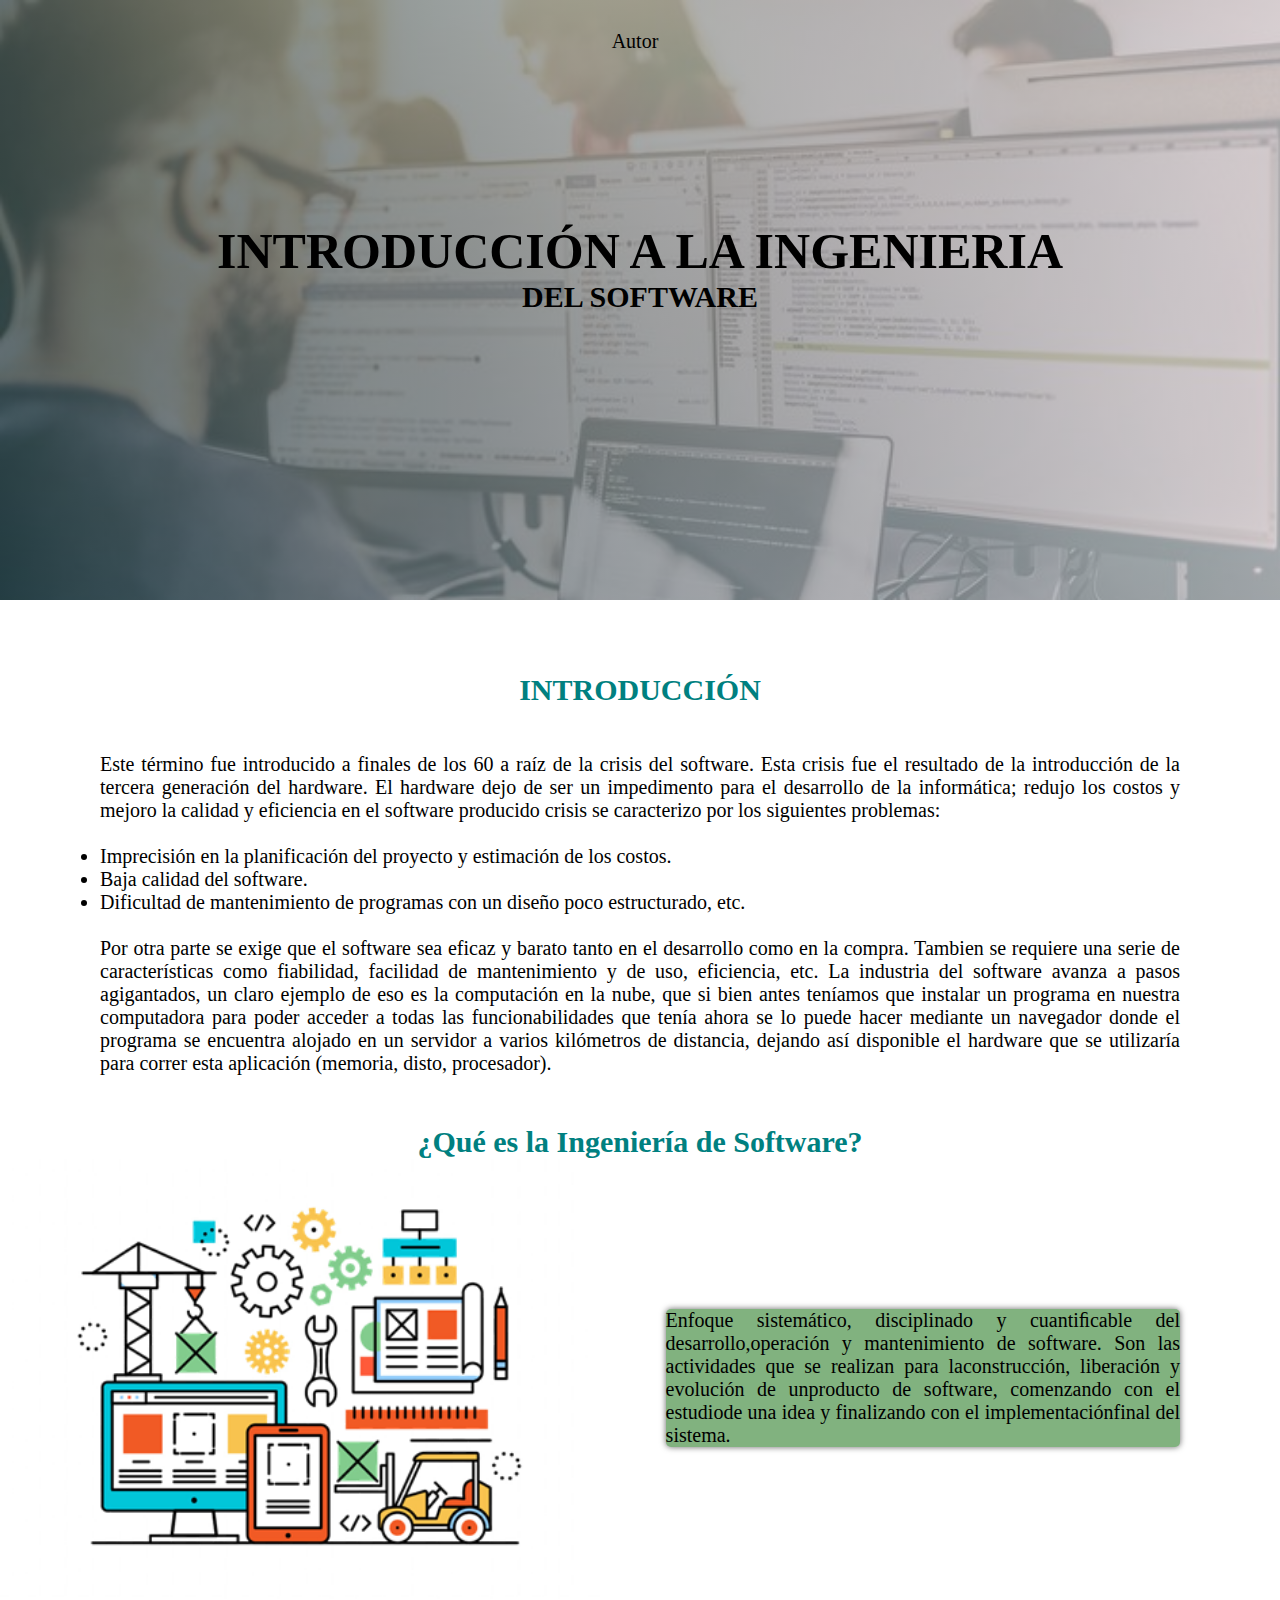
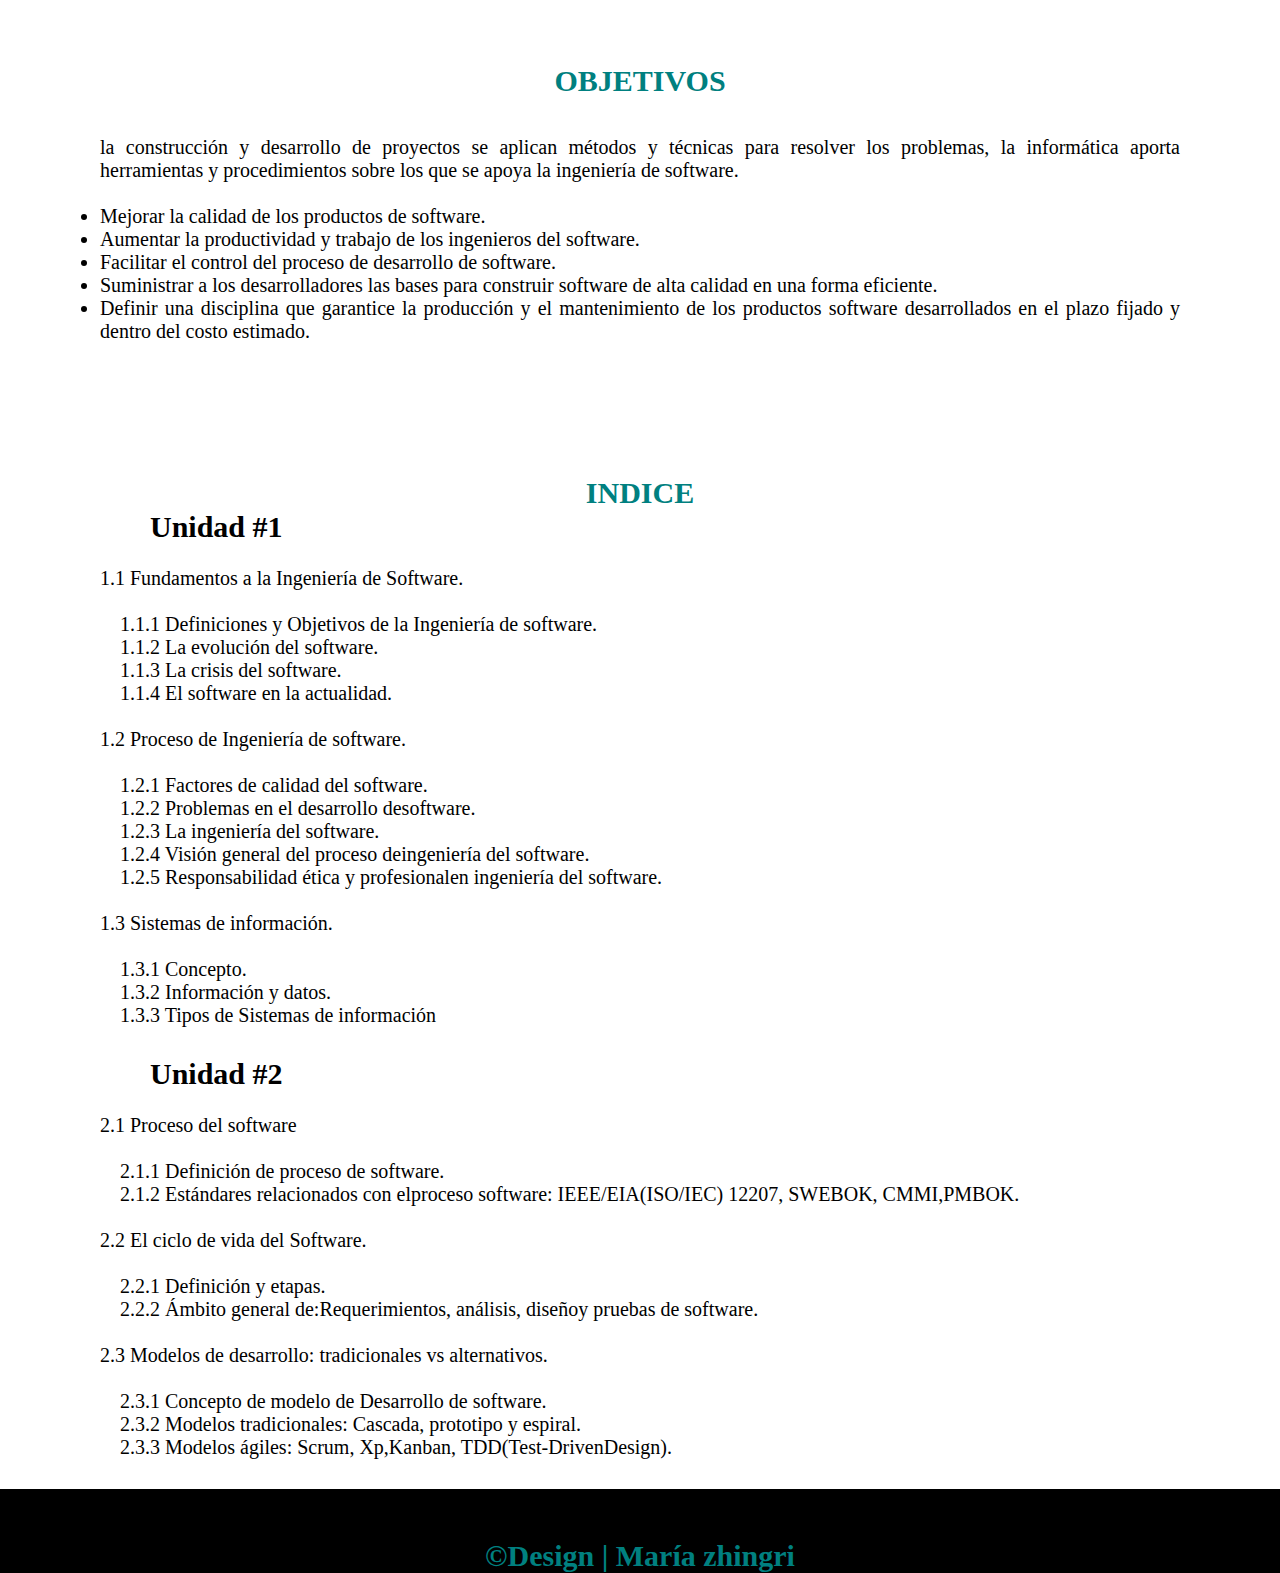
<file: index.html>
<!DOCTYPE html>
<html lang="es">

    <head>
        <meta charset="utf-8"/>
        <title> Introduccion</title>
        <meta name="description" content="introduccion a la ingenieria " />
        <meta name="author" content="maria zhingri"/>
        <link rel="stylesheet" href="assets/estilo.css">
        <link rel="icon" href="img/gatot.ico">
    </head>

    <body>
            <header class="cabecera">
              <div class="menu">
                <nav class="navegacion">
                  <ul>
                    <li><a href="paginas/autor.html">Autor</a></li>
                  </ul>
                </nav>
              </div>
                <section class="texto-cabecera">   
                    <h1>INTRODUCCIÓN A LA INGENIERIA</h1>
                    <h2>DEL SOFTWARE</h2>
                </section>  
            </header>

                <seccion class="contenedor">
                    <br><h1 class="titulo">INTRODUCCIÓN</h1></br>
                    <div>
                      <br><p>Este término fue introducido a finales de los 60 a raíz de la crisis del software.
                        Esta crisis fue el resultado de la introducción de la tercera generación del hardware.
                        El hardware dejo de ser un impedimento para el desarrollo de la informática; redujo los costos y mejoro la calidad y eficiencia en el software producido
                        crisis se caracterizo por los siguientes problemas:</br>
                        <br>
                          <a>Imprecisión en la planificación del proyecto y estimación de los costos.</a>
                          <a>Baja calidad del software.</a>
                          <a>Dificultad de mantenimiento de programas con un diseño poco estructurado, etc.</a></p></br>
            
                      <p>Por otra parte se exige que el software sea eficaz y barato tanto en el desarrollo como en la compra.
                        Tambien se requiere una serie de características como fiabilidad, facilidad de mantenimiento y de uso, eficiencia, etc.
                        La industria del software avanza a pasos agigantados, un claro ejemplo de eso es la computación 
                        en la nube, que si bien antes teníamos que instalar un programa en nuestra computadora para poder 
                        acceder a todas las funcionabilidades que tenía ahora se lo puede hacer mediante un navegador donde 
                        el programa se encuentra alojado en un servidor a varios kilómetros de distancia, dejando así disponible 
                        el hardware que se utilizaría para correr esta aplicación (memoria, disto, procesador).</p>
                    </div>
                </seccion>
                
                <section class="contenedor-que-es">
                    <h1 class="titulo">¿Qué es la Ingeniería de Software?</h1>
                    <div class="contenedor-que-es">
                        <img src="img/ing2.jpg" alt="" class="imagen-que-es"/> 
                      <div class="contenedor-texto">
                        <p>Enfoque sistemático, disciplinado y cuantiﬁcable del desarrollo,operación y mantenimiento de software. 
                          Son las actividades que se realizan para laconstrucción,  liberación y evolución de unproducto de software,
                          comenzando con el estudiode una idea y finalizando con el implementaciónfinal del sistema.</p>
                       </div>
                      </div>
                </section>

                <section class="contenedor-objetivos">
                  <h1 class="titulo">OBJETIVOS</h1>
                  <p><br> la construcción y desarrollo de proyectos se aplican métodos y técnicas para 
                    resolver los problemas, la informática aporta herramientas y procedimientos sobre 
                    los que se apoya la ingeniería de software.</br>
                      <br><a>Mejorar la calidad de los productos de software.</a>
                      <a>Aumentar la productividad y trabajo de los ingenieros del software.</a>
                      <a>Facilitar el control del proceso de desarrollo de software.</a>
                      <a>Suministrar a los desarrolladores las bases para construir software de alta calidad en una forma eficiente.</a>
                      <a>Definir una disciplina que garantice la producción y el mantenimiento de los productos software desarrollados
                        en el plazo fijado y dentro del costo estimado.</a></p></br>                                                                      
                </seccion>
                <section class="indice">
                  <h1 class="titulo">INDICE</h1>
                  <h2>Unidad #1</h2>
                  <div class="menu">
                    <nav class="navegacion-indice">
                      <ul>
                        <br><li><a href="paginas/1.1.html" target="#">1.1 Fundamentos a la Ingeniería de Software.</a></li></br>
                        <li><a href="paginas/1.1.html#1-1-1" target="#">&nbsp;&nbsp;&nbsp;&nbsp;1.1.1 Definiciones y Objetivos de la Ingeniería de software. </a></li>
                        <li><a href="paginas/1.1.html#1-1-2" target="#">&nbsp;&nbsp;&nbsp;&nbsp;1.1.2 La evolución del software.</a></li>
                        <li><a href="paginas/1.1.html#1-1-3" target="#">&nbsp;&nbsp;&nbsp;&nbsp;1.1.3 La crisis del software.</a></li>
                        <li><a href="paginas/1.1.html#1-1-4" target="#">&nbsp;&nbsp;&nbsp;&nbsp;1.1.4 El software en la actualidad.</a></li>
                        <br><li><a href="paginas/1.2.html" target="#">1.2 Proceso de Ingeniería de software.</a></li></br>
                        <li><a href="paginas/1.2.html#1-2-1" target="#">&nbsp;&nbsp;&nbsp;&nbsp;1.2.1 Factores de calidad del software. </a></li>
                        <li><a href="paginas/1.2.html#1-2-2" target="#">&nbsp;&nbsp;&nbsp;&nbsp;1.2.2 Problemas en el desarrollo desoftware. </a></li>
                        <li><a href="paginas/1.2.html#1-2-3" target="#">&nbsp;&nbsp;&nbsp;&nbsp;1.2.3 La ingeniería del software.</a></li>
                        <li><a href="paginas/1.2.html#1-2-4" target="#">&nbsp;&nbsp;&nbsp;&nbsp;1.2.4 Visión general del proceso deingeniería del software. </a></li>
                        <li><a href="paginas/1.2.html#1-2-5" target="#">&nbsp;&nbsp;&nbsp;&nbsp;1.2.5 Responsabilidad ética y profesionalen ingeniería del software. </a></li>
                        <br><li><a href="paginas/1.3.html" target="#">1.3 Sistemas de información.</a></li></br>
                        <li><a href="paginas/1.3.html#1-3-1" target="#">&nbsp;&nbsp;&nbsp;&nbsp;1.3.1 Concepto.</a></li>
                        <li><a href="paginas/1.3.html#1-3-2" target="#">&nbsp;&nbsp;&nbsp;&nbsp;1.3.2 Información y datos.</a></li>
                        <li><a href="paginas/1.3.html#1-3-3" target="#">&nbsp;&nbsp;&nbsp;&nbsp;1.3.3 Tipos de Sistemas de información</a></li>
                      </ul>
                    </nav>
                    <h2>Unidad #2</h2>
                    <nav class="navegacion-indice">
                      <ul>
                        <br><li><a href="paginas/2.1.html" target="#">2.1 Proceso del software </a></li></br>
                        <li><a href="paginas/2.1.html#2-1-1" target="#">&nbsp;&nbsp;&nbsp;&nbsp;2.1.1 Definición de proceso de software.</a></li>
                        <li><a href="paginas/2.1.html#2-1-2" target="#">&nbsp;&nbsp;&nbsp;&nbsp;2.1.2 Estándares relacionados con elproceso software: IEEE/EIA(ISO/IEC) 12207, SWEBOK, CMMI,PMBOK.</a></li>
                        <br><li><a href="paginas/2.2.html" target="#">2.2 El ciclo de vida del Software.</a></li></br>
                        <li><a href="paginas/2.2.html#2-2-1" target="#">&nbsp;&nbsp;&nbsp;&nbsp;2.2.1 Definición y etapas.</a></li>
                        <li><a href="paginas/2.2.html#2-2-2" target="#">&nbsp;&nbsp;&nbsp;&nbsp;2.2.2 Ámbito general de:Requerimientos, análisis, diseñoy pruebas de software.</a></li>
                        <br><li><a href="paginas/2.3.html" target="#">2.3 Modelos de desarrollo: tradicionales vs alternativos.</a></li></br>
                        <li><a href="paginas/2.3.html#2-3-1" target="#">&nbsp;&nbsp;&nbsp;&nbsp;2.3.1 Concepto de modelo de Desarrollo de software.</a></li>
                        <li><a href="paginas/2.3.html#2-3-2" target="#">&nbsp;&nbsp;&nbsp;&nbsp;2.3.2 Modelos tradicionales: Cascada, prototipo y espiral. </a></li>
                        <li><a href="paginas/2.3.html#2-3-3" target="#">&nbsp;&nbsp;&nbsp;&nbsp;2.3.3 Modelos ágiles: Scrum, Xp,Kanban, TDD(Test-DrivenDesign).</a></li>
                      </ul>
                    </nav>
                  </div>
                </section>
                    <footer class="pie">
                        <div>
                            <nav>
                                <link rel="shortcut icon" href="imagenes/face.png" type="image/x-icon">
                            </nav>
                        </div>
                        <div class ="contenerdor-pie">
                            <h2 class= "titulo final">&copy;Design | María zhingri</h2>
                        </div>
                       
                    </footer>
    </body>
</html>
</file>
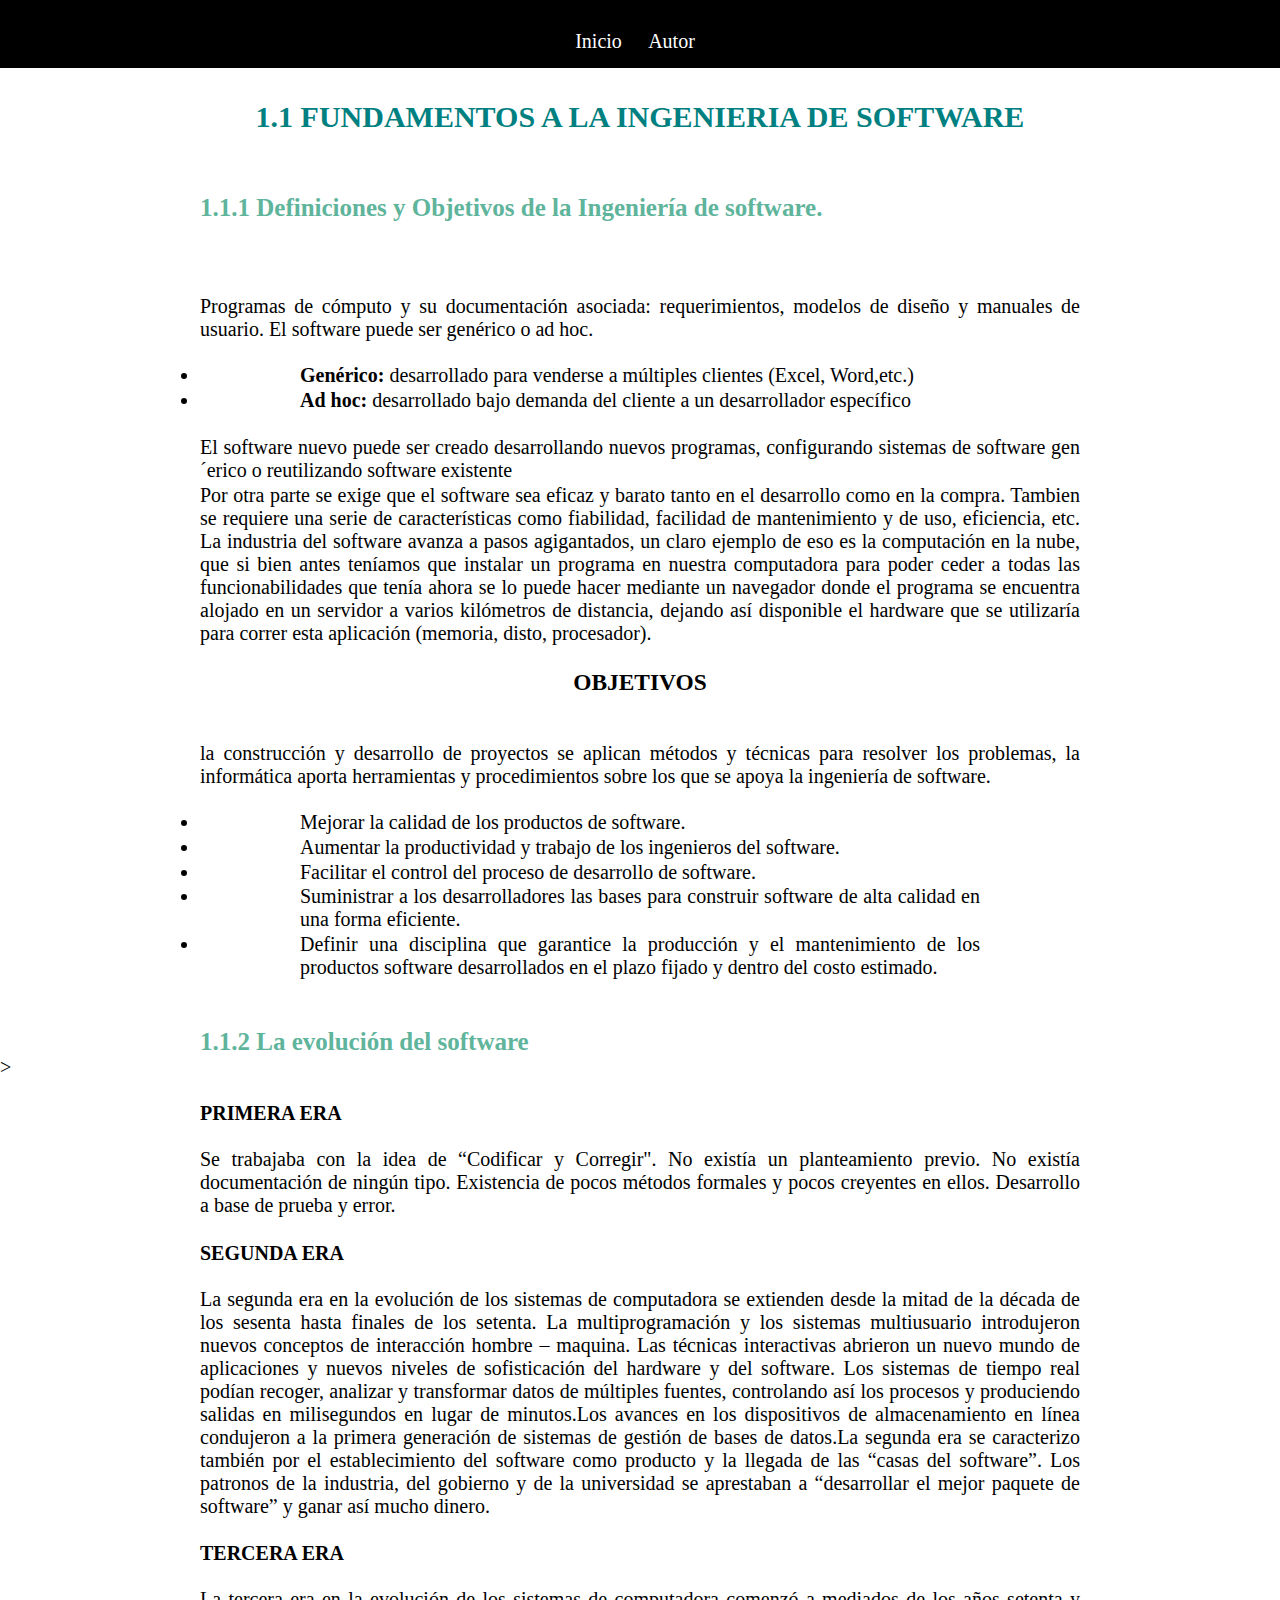
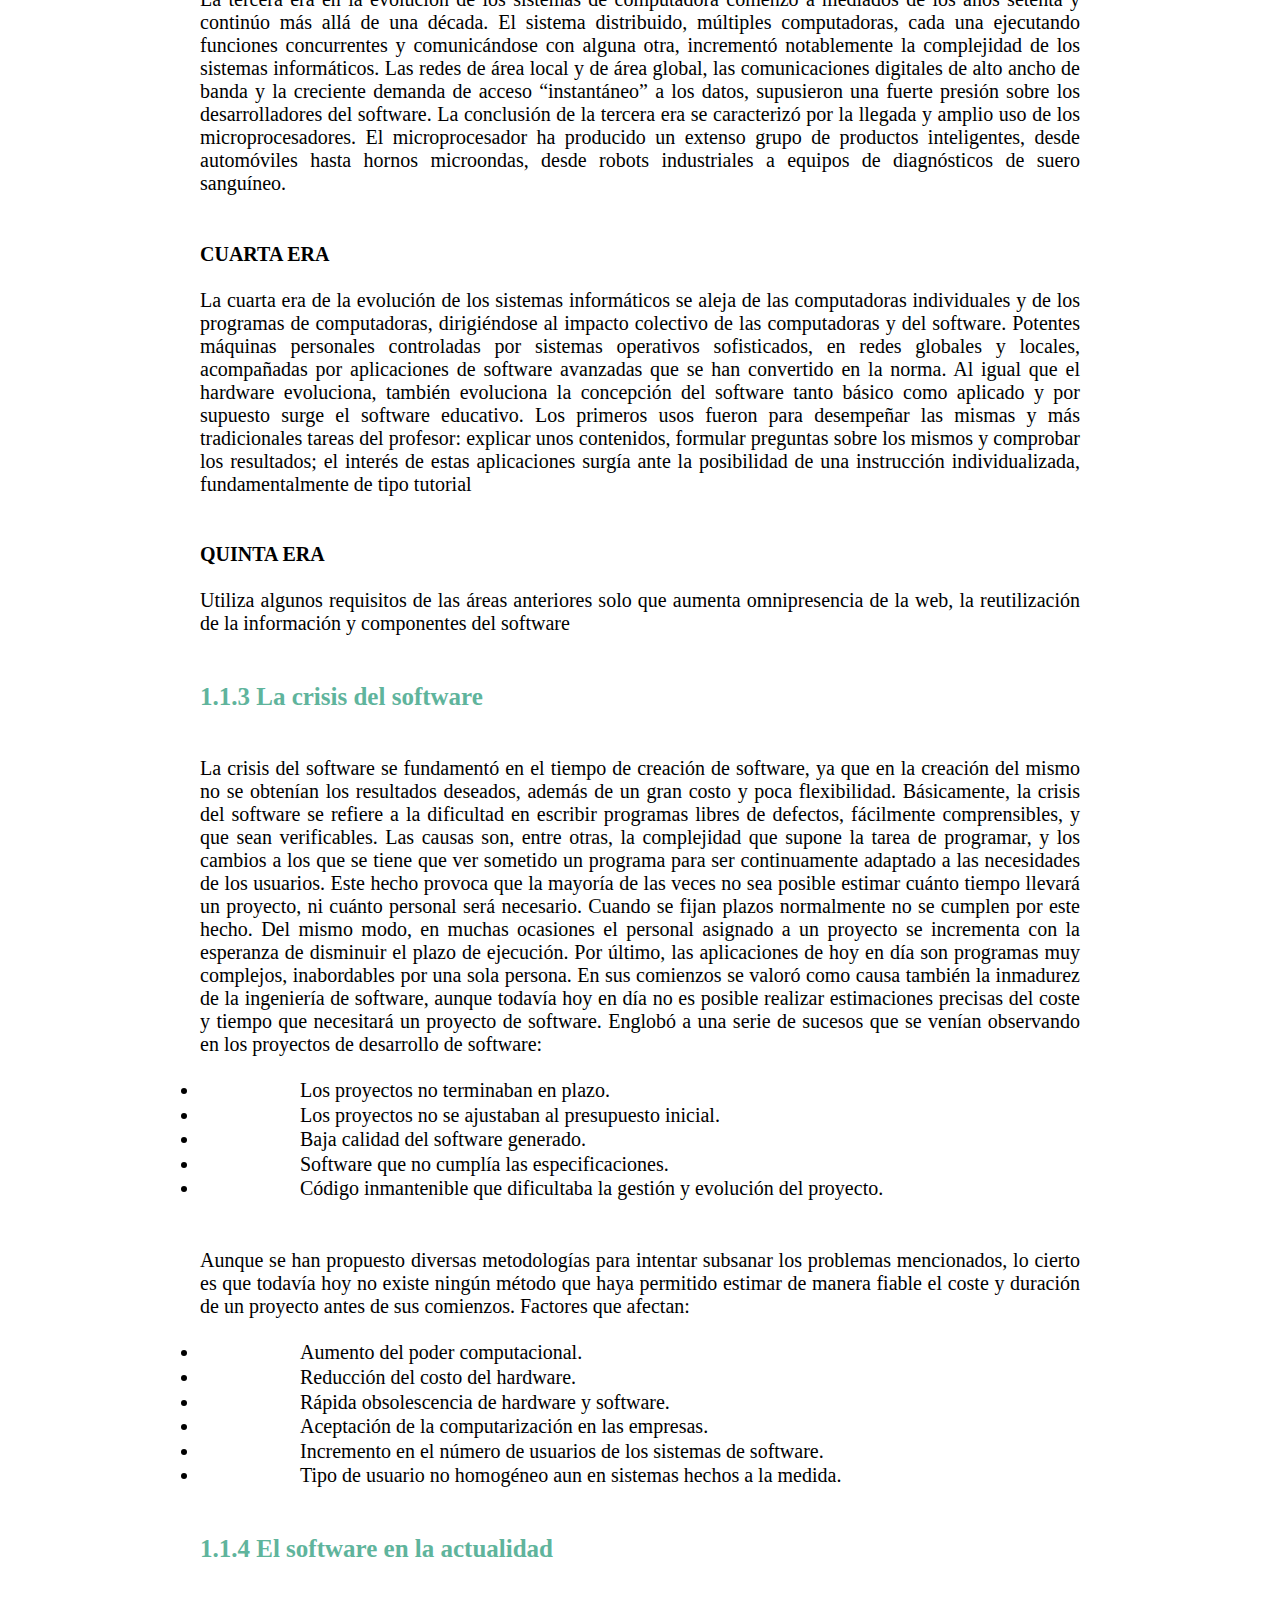
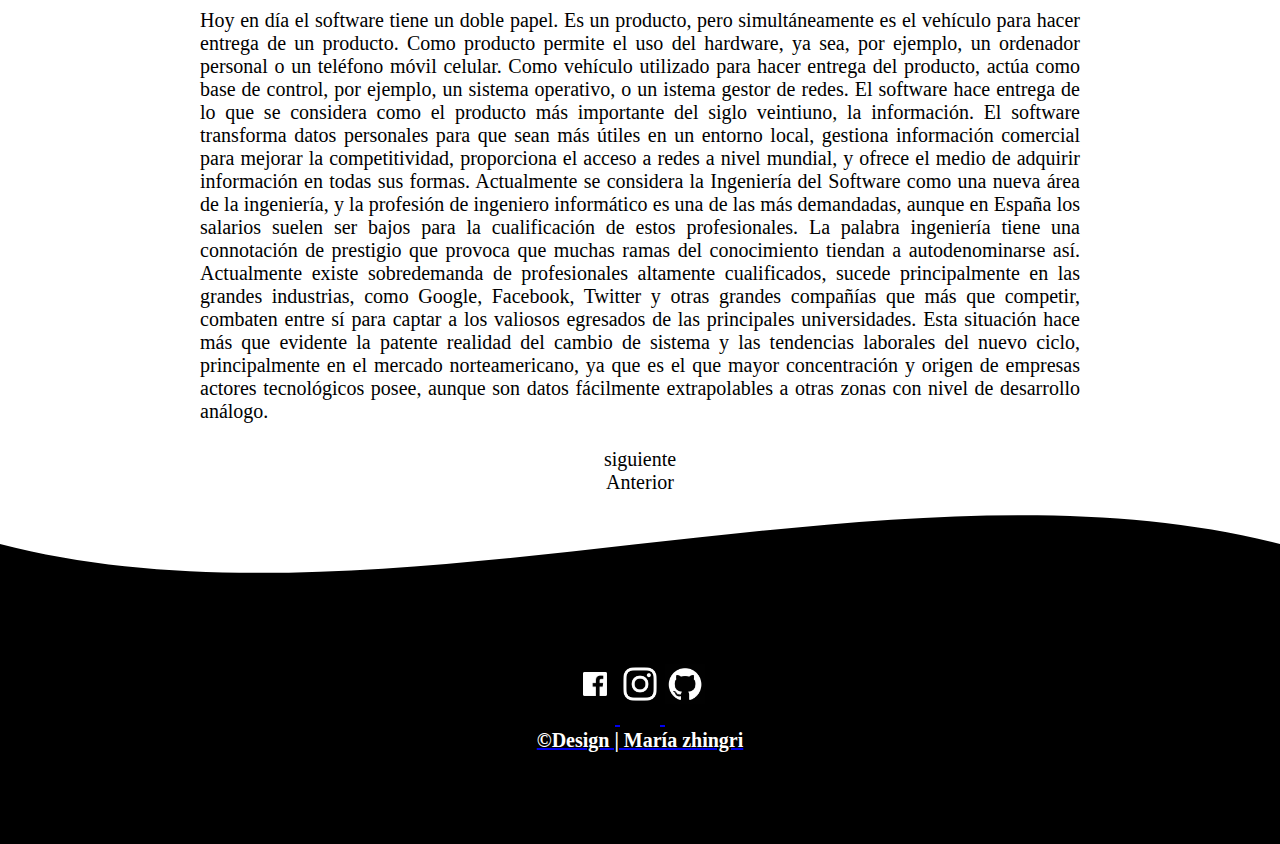
<file: paginas/1.1.html>
<!DOCTYPE html>
<html lang="es">

    <head>
        <meta charset="utf-8"/>
        <title>1.1 FUNDAMENTOS A LA INGENIERIA DE SOFTWARE</title>
        <meta name="description" content="introduccion a la ingenieria " />
        <meta name="author" content="maria zhingri"/>
        <link rel="stylesheet" href="../assets/estilo1.1.css">
        <link rel="icon" href="../img/gatot.ico">
    </head>

    <body>
            <header class="cabecera">
              <div class="menu">
                <nav class="navegacion">
                  <ul>
                    <li><a href="../index.html">Inicio</a></li>>
                    <li><a href="../paginas/autor.html">Autor</a></li>
                  </ul>
                </nav>
              </div> 
            </header>

            <seccion class="contenedor">              
              <h1 class="titulo">1.1 FUNDAMENTOS A LA INGENIERIA DE SOFTWARE</h1>
                <a id="1-1-1"><h2>1.1.1 Definiciones y Objetivos de la Ingeniería de software.</h2></a>           
                  <div class="contenedor-texto">      
                    <br><p>Programas de cómputo y su documentación asociada: requerimientos,
                    modelos de diseño y manuales de usuario.
                    El software puede ser genérico o ad hoc.</br>
                    <br><a><b>Genérico:</b> desarrollado para venderse a múltiples clientes (Excel, Word,etc.)</a>
                    <a><b>Ad hoc:</b> desarrollado bajo demanda del cliente a un desarrollador específico</a></br>
                    El software nuevo puede ser creado desarrollando nuevos programas,
                    configurando sistemas de software gen´erico o reutilizando software
                    existente</p>            
                    <p>Por otra parte se exige que el software sea eficaz y barato tanto en el desarrollo como en la compra.
                    Tambien se requiere una serie de características como fiabilidad, facilidad de mantenimiento y de uso, eficiencia, etc.
                    La industria del software avanza a pasos agigantados, un claro ejemplo de eso es la computación 
                    en la nube, que si bien antes teníamos que instalar un programa en nuestra computadora para poder 
                    ceder a todas las funcionabilidades que tenía ahora se lo puede hacer mediante un navegador donde 
                    el programa se encuentra alojado en un servidor a varios kilómetros de distancia, dejando así disponible 
                    el hardware que se utilizaría para correr esta aplicación (memoria, disto, procesador).</p>
                    <br><h3>OBJETIVOS</h3></br>
                    <p><br> la construcción y desarrollo de proyectos se aplican métodos y técnicas para 
                      resolver los problemas, la informática aporta herramientas y procedimientos sobre 
                      los que se apoya la ingeniería de software.</br>
                      <br><a>Mejorar la calidad de los productos de software.</a>
                      <a>Aumentar la productividad y trabajo de los ingenieros del software.</a>
                      <a>Facilitar el control del proceso de desarrollo de software.</a>
                     <a>Suministrar a los desarrolladores las bases para construir software de alta calidad en una forma eficiente.</a>                        <a>Definir una disciplina que garantice la producción y el mantenimiento de los productos software desarrollados
                      en el plazo fijado y dentro del costo estimado.</a></br></p>                                                                     
                  </div>
            </seccion>
            
            <section>
              <br><a id="1-1-2"><h2>1.1.2 La evolución del software </h2></a>></br>
              <div class="contenedor-texto1">
                <p><b><br>PRIMERA ERA </br></b>
                  <br>Se trabajaba con la idea de “Codificar y Corregir".
                  No existía un planteamiento previo.
                  No existía documentación de ningún tipo.
                  Existencia de pocos métodos formales y pocos creyentes en ellos.
                  Desarrollo a base de prueba y error.</br></p>
                <p><b><br>SEGUNDA ERA </br></b>
                  <br>La segunda era en la evolución de los sistemas de computadora se extienden 
                  desde la mitad de la década de los sesenta hasta finales de los setenta. La multiprogramación y 
                  los sistemas multiusuario introdujeron nuevos conceptos de interacción hombre – maquina. 
                  Las técnicas interactivas abrieron un nuevo mundo de aplicaciones y nuevos niveles de 
                  sofisticación del hardware y del software. Los sistemas de tiempo real podían recoger, analizar 
                  y transformar datos de múltiples fuentes, controlando así los procesos y produciendo salidas 
                  en milisegundos en lugar de minutos.Los avances en los dispositivos de almacenamiento en línea condujeron a la primera generación 
                  de sistemas de gestión de bases de datos.La segunda era se caracterizo también por el 
                  establecimiento del software como producto y la llegada de las “casas del software”. 
                  Los patronos de la industria, del gobierno y de la universidad se aprestaban a “desarrollar 
                  el mejor paquete de software” y ganar así mucho dinero.</br>
                <p><b><br>TERCERA ERA </br></b>
                  <br>La tercera era en la evolución de los sistemas de computadora comenzó a mediados de
                   los años setenta y continúo más allá de una década. El sistema distribuido, múltiples 
                   computadoras, cada una ejecutando funciones concurrentes y comunicándose con alguna otra, 
                   incrementó notablemente la complejidad de los sistemas informáticos. Las redes de área local
                   y de área global, las comunicaciones digitales de alto ancho de banda y la creciente demanda 
                   de acceso “instantáneo” a los datos, supusieron una fuerte presión sobre los desarrolladores 
                   del software. La conclusión de la tercera era se caracterizó por la llegada y amplio uso de 
                   los microprocesadores. El microprocesador ha producido un extenso grupo de productos 
                   inteligentes, desde automóviles hasta hornos microondas, desde robots industriales a equipos 
                   de diagnósticos de suero sanguíneo.</p><br>
                  <p><b><br>CUARTA ERA </br></b>
                  <br>La cuarta era de la evolución de los sistemas informáticos se aleja de las computadoras
                  individuales y de los programas de computadoras, dirigiéndose al impacto colectivo de las 
                  computadoras y del software. Potentes máquinas personales controladas por sistemas operativos 
                  sofisticados, en redes globales y locales, acompañadas por aplicaciones de software avanzadas 
                  que se han convertido en la norma. Al igual que el hardware evoluciona, también evoluciona la 
                  concepción del software tanto básico como aplicado y por supuesto surge el software educativo. 
                  Los primeros usos fueron para desempeñar las mismas y más tradicionales tareas del profesor: 
                  explicar unos contenidos, formular preguntas sobre los mismos y comprobar los resultados; el 
                  interés de estas aplicaciones surgía ante la posibilidad de una instrucción individualizada, 
                  fundamentalmente de tipo tutorial</p><br>
                  <p><b><br>QUINTA ERA </br></b>
                  <br>Utiliza algunos requisitos de las áreas anteriores solo que aumenta omnipresencia de la web, 
                  la reutilización de la información y componentes del software </p><br>
              </div>
            </section> 
            <section>
              <br><a id="1-1-3"><h2>1.1.3 La crisis del software</h2></a></br>
                <div class="contenedor-texto2">
                  <br><p>La crisis del software se fundamentó en el tiempo de creación de software, ya que en la 
                    creación del mismo no se obtenían los resultados deseados, además de un gran costo y poca 
                    flexibilidad. Básicamente, la crisis del software se refiere a la dificultad en escribir 
                    programas libres de defectos, fácilmente comprensibles, y que sean verificables. Las causas 
                    son, entre otras, la complejidad que supone la tarea de programar, y los cambios a los que 
                    se tiene que ver sometido un programa para ser continuamente adaptado a las necesidades de los 
                    usuarios. Este hecho provoca que la mayoría de las veces no sea posible estimar cuánto tiempo 
                    llevará un proyecto, ni cuánto personal será necesario. Cuando se fijan plazos normalmente no 
                    se cumplen por este hecho. Del mismo modo, en muchas ocasiones el personal asignado a un proyecto se incrementa 
                    con la esperanza de disminuir el plazo de ejecución. Por último, las aplicaciones de hoy en día son programas 
                    muy complejos, inabordables por una sola persona. En sus comienzos se valoró como causa también la inmadurez 
                    de la ingeniería de software, aunque todavía hoy en día no es posible realizar estimaciones precisas del coste 
                    y tiempo que necesitará un proyecto de software. Englobó a una serie de sucesos que se venían observando en 
                    los proyectos de desarrollo de software: </br>
                    <br><a>Los proyectos no terminaban en plazo. </a>
                    <a>Los proyectos no se ajustaban al presupuesto inicial.</a>
                    <a>Baja calidad del software generado. </a>
                    <a>Software que no cumplía las especificaciones.</a>
                    <a>Código inmantenible que dificultaba la gestión y evolución del proyecto.</a></br></p>
                  <p><br>Aunque se han propuesto diversas metodologías para intentar subsanar los problemas mencionados, lo cierto es que
                    todavía hoy no existe ningún método que haya permitido estimar de manera fiable el coste y duración de un proyecto 
                    antes de sus comienzos. Factores que afectan:</br>
                    <br><a>Aumento del poder computacional. </a>
                      <a>Reducción del costo del hardware. </a>
                      <a>Rápida obsolescencia de hardware y software.</a>
                      <a>Aceptación de la computarización en las empresas. </a>
                      <a>Incremento en el número de usuarios de los sistemas de software. </a>
                      <a>Tipo de usuario no homogéneo aun en sistemas hechos a la medida.</a></p></br>
                </div>
            </section>

            <section>
              <br><a id="1-1-4"><h2>1.1.4 El software en la actualidad</h2></a></br>
                <div class="contenedor-texto3">
                  <br><p>Hoy en día el software tiene un doble papel. Es un producto, pero simultáneamente es el vehículo para hacer entrega de 
                    un producto. Como producto permite el uso del hardware, ya sea, por ejemplo, un ordenador personal o un teléfono móvil celular. 
                    Como vehículo utilizado para hacer entrega del producto, actúa como base de control, por ejemplo, un sistema operativo, o un 
                    istema gestor de redes. El software hace entrega de lo que se considera como el producto más importante del siglo veintiuno, la información. 
                    El software transforma datos personales para que sean más útiles en un entorno local, gestiona información comercial para mejorar la competitividad,
                     proporciona el acceso a redes a nivel mundial, y ofrece el medio de adquirir información en todas sus formas.
                    Actualmente se considera la Ingeniería del Software como una nueva área de la ingeniería, y la profesión de ingeniero informático es una de las más demandadas, 
                    aunque en España los salarios suelen ser bajos para la cualificación de estos profesionales. La palabra ingeniería tiene una connotación de prestigio que provoca 
                    que muchas ramas del conocimiento tiendan a autodenominarse así. Actualmente existe sobredemanda de profesionales altamente cualificados, sucede principalmente en las 
                    grandes industrias, como Google, Facebook, Twitter y otras grandes compañías que más que competir, combaten entre sí para captar a los valiosos egresados de las 
                    principales universidades. Esta situación hace más que evidente la patente realidad del cambio de sistema y las tendencias laborales del nuevo ciclo, principalmente 
                    en el mercado norteamericano, ya que es el que mayor concentración y origen de empresas actores tecnológicos posee, aunque son datos fácilmente extrapolables a otras 
                    zonas con nivel de desarrollo análogo.</p></br>
                </div>
              </section>

              <div class="mover">
                <nav class="siguiente">
                  <ul>
                    <li><a href="../paginas/1.2.html">siguiente</a></li>
                    <li><a href="../index.html">Anterior</a></li>
                  </ul>
                </nav>
                </div>

                    <div class ="wave" style="height: 150px; overflow: hidden;" ><svg viewBox="0 0 500 150" preserveAspectRatio="none" 
                      style="height: 100%; width: 100%;"><path d="M0.00,49.98 C149.99,150.00 349.20,-49.98 500.00,49.98 L500.00,150.00 L0.00,150.00 Z" 
                      style="stroke: none; fill: black;"></path></svg></div>
                  </div>

              <footer class="pie">
                <nav class="redes-sociales">
                  <ul>
                    <figure>
                      <li><a href="https://www.facebook.com/maru.zhingri" target="#"><img src="../img/faceook.png">
                    </figure>
                    <figure>
                      <li><a href="https://www.facebook.com/maru.zhingri" target="#"><img src="../img/insta.png">
                    </figure>
                    <figure>
                      <li><a href="https://github.com/mariazhingri" target="#"><img src="../img/github.jpg">
                    </figure>
                  </ul>
                </nav> 
                <div class ="contenerdor-pie">
                    <h2 class= "titulo-final">&copy;Design | María zhingri</h2>
                </div>    
              </footer>
    </body>
</html>
</file>
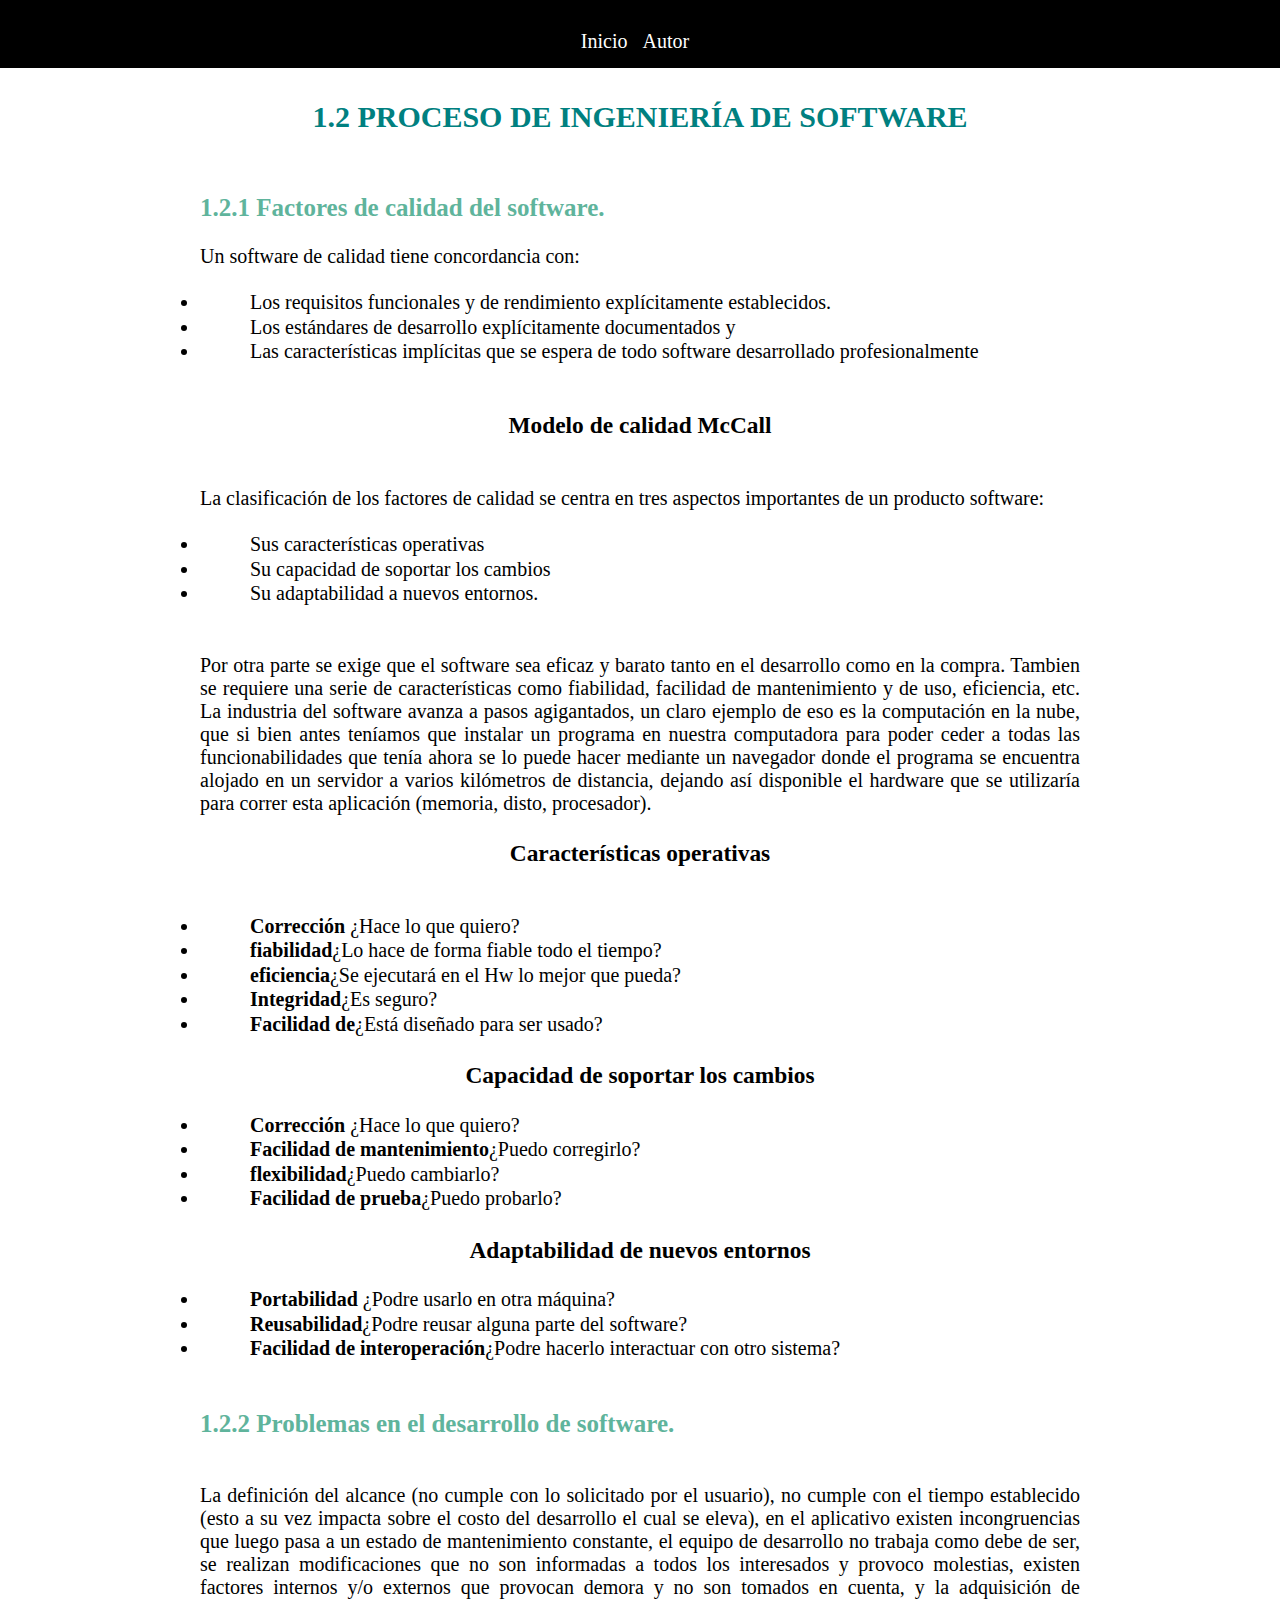
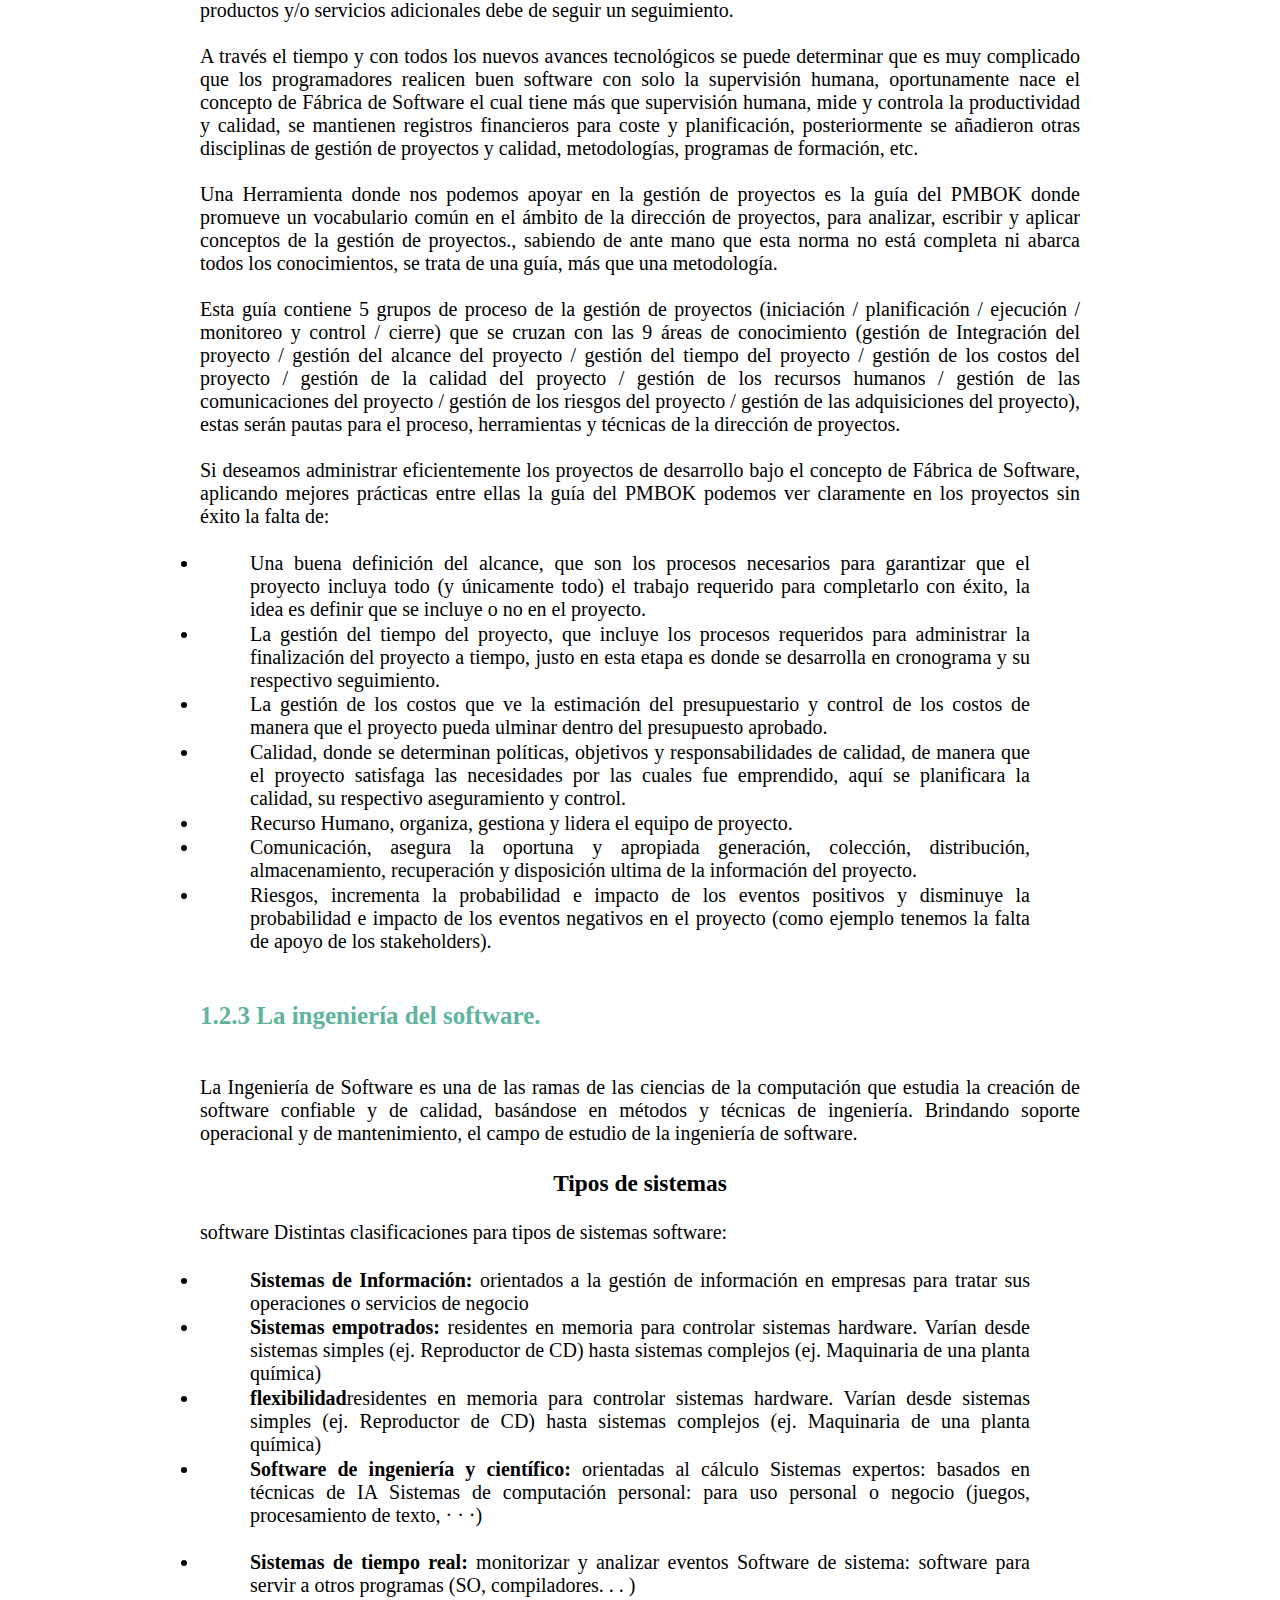
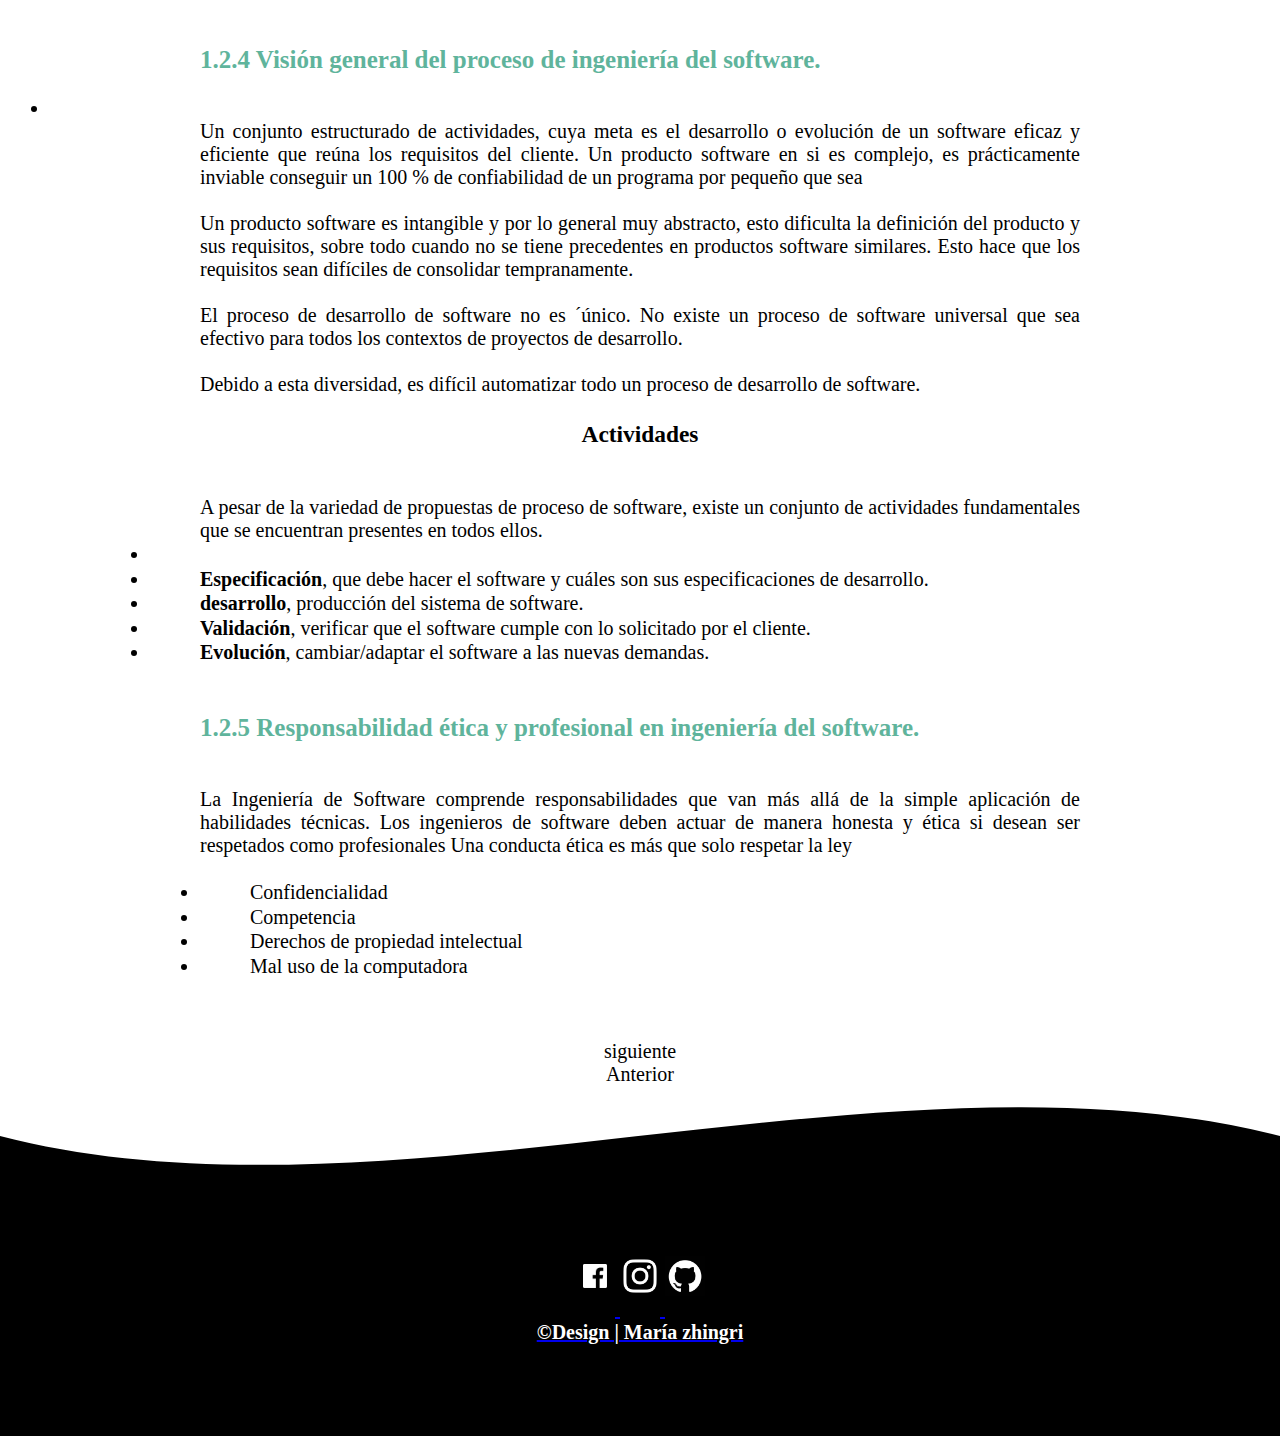
<file: paginas/1.2.html>
<!DOCTYPE html>
<html lang="es">

    <head>
        <meta charset="utf-8"/>
        <title>1.2 PROCESO DE INGENIERÍA DE SOFTWARE</title>
        <meta name="description" content="introduccion a la ingenieria " />
        <meta name="author" content="maria zhingri"/>
        <link rel="stylesheet" href="../assets/estilo1.2.css">
        <link rel="icon" href="../img/gatot.ico">
    </head>

    <body>
            <header class="cabecera">
              <div class="menu">
                <nav class="navegacion">
                  <ul>
                    <li><a href="../index.html" target="#">Inicio</a></li>
                    <li><a href="../paginas/autor.html" target="#">Autor</a></li>
                  </ul>
                </nav>
              </div> 
            </header>

            <seccion class="contenedor">
              <h1 class="titulo">1.2 PROCESO DE INGENIERÍA DE SOFTWARE</h1>
                <a id="1-2-1"><h2>1.2.1 Factores de calidad del software.</a></h2>             
                  <div class="contenedor-texto">
                    <br><p>Un software de calidad tiene concordancia con:</br>

                    <br><a>Los requisitos funcionales y de rendimiento explícitamente establecidos.</a>
                    <a>Los estándares de desarrollo explícitamente documentados y </a>
                    <a>Las características implícitas que se espera de todo software desarrollado profesionalmente</a></br>

                    <br><h3>Modelo de calidad McCall </h3></br>

                    <br></p><p>La clasificación de los factores de calidad se centra en tres aspectos importantes de un producto software: </br> 
                    <br><a>Sus características operativas</a> 
                    <a>Su capacidad de soportar los cambios</a>
                    <a>Su adaptabilidad a nuevos entornos.</a></br></p>

                    <p><br>Por otra parte se exige que el software sea eficaz y barato tanto en el desarrollo como en la compra.
                    Tambien se requiere una serie de características como fiabilidad, facilidad de mantenimiento y de uso, eficiencia, etc.
                    La industria del software avanza a pasos agigantados, un claro ejemplo de eso es la computación 
                    en la nube, que si bien antes teníamos que instalar un programa en nuestra computadora para poder 
                    ceder a todas las funcionabilidades que tenía ahora se lo puede hacer mediante un navegador donde 
                    el programa se encuentra alojado en un servidor a varios kilómetros de distancia, dejando así disponible 
                    el hardware que se utilizaría para correr esta aplicación (memoria, disto, procesador).<br>
                    
                    <br><h3>Características operativas </h3></br></p>

                      <p><br><a><b>Corrección</b> ¿Hace lo que quiero?</a>
                      <a><b>fiabilidad</b>¿Lo hace de forma fiable todo el tiempo? </a>
                      <a><b>eficiencia</b>¿Se ejecutará en el Hw lo mejor que pueda? </a>
                      <a><b>Integridad</b>¿Es seguro? </a>
                      <a><b>Facilidad de</b>¿Está diseñado para ser usado?</a></br></p>  

                    <p><h3>Capacidad de soportar los cambios </h3></p>   

                    <p><br><a><b>Corrección</b> ¿Hace lo que quiero?</a>
                      <a><b>Facilidad de mantenimiento</b>¿Puedo corregirlo?</a>
                      <a><b>flexibilidad</b>¿Puedo cambiarlo? </a>
                      <a><b>Facilidad de prueba</b>¿Puedo probarlo?</a></br></p>    
                    
                    <p><h3>Adaptabilidad de nuevos entornos  </h3></p>   
                    
                      <p><br><a><b>Portabilidad</b> ¿Podre usarlo en otra máquina?</a>
                        <a><b>Reusabilidad</b>¿Podre reusar alguna parte del software? </a>
                        <a><b>Facilidad de interoperación</b>¿Podre hacerlo interactuar con otro sistema?</a></br></p>   
                  </div>
            </seccion>
            <section class="contenedor">
                <br><a id="1-2-2"><h2>1.2.2 Problemas en el desarrollo de software.</h2></a></br>          
                  <div class="contenedor-texto1">
                <br><p>La definición del alcance (no cumple con lo solicitado por el usuario), no cumple con el tiempo establecido 
                    (esto a su vez impacta sobre el costo del desarrollo el cual se eleva), en el aplicativo existen incongruencias 
                    que luego pasa a un estado de mantenimiento constante, el equipo de desarrollo no trabaja como debe de ser, se realizan 
                    modificaciones que no son informadas a todos los interesados y provoco molestias, existen factores internos y/o externos 
                    que provocan demora y no son tomados en cuenta, y la adquisición de productos y/o servicios adicionales debe de seguir
                    un seguimiento.</br>
                    <br>A través el tiempo y con todos los nuevos avances tecnológicos se puede determinar que es muy complicado que los 
                    programadores realicen buen software con solo la supervisión humana, oportunamente nace el concepto de Fábrica de Software 
                    el cual tiene más que supervisión humana, mide y controla la productividad y calidad, se mantienen registros financieros para 
                    coste y planificación, posteriormente se añadieron otras disciplinas de gestión de proyectos y calidad, metodologías, 
                    programas de formación, etc.</br>
                    <br>Una Herramienta donde nos podemos apoyar en la gestión de proyectos es la guía del PMBOK donde promueve un vocabulario 
                    común en el ámbito de la dirección de proyectos, para analizar, escribir y aplicar conceptos de la gestión de proyectos., sabiendo 
                    de ante mano que esta norma no está completa ni abarca todos los conocimientos, se trata de una guía, más que una metodología.</br>
                    <br>Esta guía contiene 5 grupos de proceso de la gestión de proyectos (iniciación / planificación / ejecución / monitoreo y control / cierre)
                    que se cruzan con las 9 áreas de conocimiento (gestión de Integración del proyecto / gestión del alcance del proyecto / gestión del tiempo del 
                    proyecto / gestión de los costos del proyecto / gestión de la calidad del proyecto / gestión de los recursos humanos / gestión de las 
                    comunicaciones del proyecto / gestión de los riesgos del proyecto / gestión de las adquisiciones del proyecto), estas serán pautas para el proceso, 
                    herramientas y técnicas de la dirección de proyectos.</br>
                    <br>Si deseamos administrar eficientemente los proyectos de desarrollo bajo el concepto de Fábrica de Software, aplicando mejores prácticas 
                    entre ellas la guía del PMBOK podemos ver claramente en los proyectos sin éxito la falta de:</br></p>
                    <p><br><a>Una buena definición del alcance, que son los procesos necesarios para garantizar que el proyecto incluya todo (y únicamente todo) 
                        el trabajo requerido para completarlo con éxito, la idea es definir que se incluye o no en el proyecto.</a>
                    <a>La gestión del tiempo del proyecto, que incluye los procesos requeridos para administrar la finalización del proyecto a tiempo,
                        justo en esta etapa es donde se desarrolla en cronograma y su respectivo seguimiento.</a>
                    <a>La gestión de los costos que ve la estimación del presupuestario y control de los costos de manera que 
                        el proyecto pueda ulminar dentro del presupuesto aprobado.</a>
                    <a>Calidad, donde se determinan políticas, objetivos y responsabilidades de calidad, de manera que el proyecto satisfaga las necesidades 
                        por las cuales fue emprendido, aquí se planificara la calidad, su respectivo aseguramiento y control.</a>
                    <a>Recurso Humano, organiza, gestiona y lidera el equipo de proyecto.</a>
                    <a>Comunicación, asegura la oportuna y apropiada generación, colección, distribución, almacenamiento, recuperación y
                        disposición ultima de la información del proyecto.</a>
                    <a>Riesgos, incrementa la probabilidad e impacto de los eventos positivos y disminuye la probabilidad e impacto de los eventos
                        negativos en el proyecto (como ejemplo tenemos la falta de apoyo de los stakeholders).</a></br></p>

            </section>
            <section>
              <br><a id="1-2-3"><h2>1.2.3 La ingeniería del software.</h2></a></br>
              <div class="contenedor-texto2">
                <p><br>La Ingeniería de Software es una de las ramas de las ciencias de la computación que estudia la creación 
                    de software confiable y de calidad, basándose en métodos y técnicas de ingeniería. Brindando soporte 
                    operacional y de mantenimiento, el campo de estudio de la ingeniería de software.</br>

                <br><h3>Tipos de sistemas </h3></br><p>
                    <p>software Distintas clasificaciones para tipos de sistemas software: </p>

                <p><br><a><b>Sistemas de Información: </b>orientados a la gestión de información en empresas 
                    para tratar sus operaciones o servicios de negocio </a>
                    <a><b>Sistemas empotrados: </b>residentes en memoria para controlar sistemas hardware. Varían desde sistemas simples 
                        (ej. Reproductor de CD) hasta sistemas complejos (ej. Maquinaria de una planta química) </a>
                    <a><b>flexibilidad</b>residentes en memoria para controlar sistemas hardware. Varían desde sistemas simples (ej. Reproductor de CD)
                        hasta sistemas complejos (ej. Maquinaria de una planta química)  </a>
                    <a><b>Software de ingeniería y científico: </b>orientadas al cálculo Sistemas expertos: basados en técnicas de IA Sistemas de computación personal: 
                        para uso personal o negocio (juegos, procesamiento de texto, · · ·) </a></br>  
                    <a><b>Sistemas de tiempo real: </b>monitorizar y analizar eventos Software de sistema: 
                        software para servir a otros programas (SO, compiladores. . . )</a></br></p>  
              </div>
            </section> 

            <section>
              <br><a id="1-2-4"><h2>1.2.4 Visión general del proceso de ingeniería del software.</h2></br>
                <div class="contenedor-texto3">
                  <p><br>Un conjunto estructurado de actividades, cuya meta es el desarrollo o evolución de un software eficaz y eficiente que reúna los requisitos del cliente. Un producto software en si es complejo, 
                    es prácticamente inviable conseguir un 100 % de confiabilidad de un programa por pequeño que sea</br>
                    <br>Un producto software es intangible y por lo general muy abstracto, esto dificulta la definición del producto y sus requisitos, sobre todo cuando no se tiene precedentes en productos software 
                    similares. Esto hace que los requisitos sean difíciles de consolidar tempranamente.</br>
                    <br>El proceso de desarrollo de software no es ´único. No existe un proceso de software universal que sea efectivo para 
                    todos los contextos de proyectos de desarrollo. </br>
                    <br>Debido a esta diversidad, es difícil automatizar todo un proceso de desarrollo de software.</br>
                    <br><p><h3>Actividades</h3></p></br>

                    <p><br>A pesar de la variedad de propuestas de proceso de software, existe un conjunto de actividades fundamentales 
                        que se encuentran presentes en todos ellos. </br></p>
                    <p><br><a><b>Especificación</b>, que debe hacer el software y cuáles son sus especificaciones de desarrollo. </a>
                      <a><b>desarrollo</b>, producción del sistema de software.</a>
                      <a><b>Validación</b>, verificar que el software cumple con lo solicitado por el cliente. </a>
                      <a><b>Evolución</b>, cambiar/adaptar el software a las nuevas demandas.</a></br></p>  
                </div>
            </section>

            <section>
              <br><a id="1-2-5"><h2>1.2.5 Responsabilidad ética y profesional en ingeniería del software.</h2></a></br>
                <div class="contenedor-texto4">
                  <br><p>La Ingeniería de Software comprende responsabilidades que van más allá de la simple aplicación de habilidades técnicas. 
                    Los ingenieros de software deben actuar de manera honesta y ética si desean ser respetados como profesionales Una conducta 
                    ética es más que solo respetar la ley</p></br>
                    <p><a>Confidencialidad</a>
                    <a>Competencia</a>
                    <a>Derechos de propiedad intelectual </a>
                    <a>Mal uso de la computadora</a></p>
                </div>
            </section>
            <div class="mover">
            <nav class="siguiente">
              <ul>
                <li><a href="../paginas/1.3.html">siguiente</a></li>
                <li><a href="../paginas/1.1.html">Anterior</a></li>
              </ul>
            </nav>
            </div>
                <div class ="wave" style="height: 150px; overflow: hidden;" ><svg viewBox="0 0 500 150" preserveAspectRatio="none" 
                  style="height: 100%; width: 100%;"><path d="M0.00,49.98 C149.99,150.00 349.20,-49.98 500.00,49.98 L500.00,150.00 L0.00,150.00 Z" 
                  style="stroke: none; fill: black;"></path></svg></div>
              </div>
              <footer class="pie">
                  <nav class="redes-sociales">
                    <ul>
                      <figure>
                        <li><a href="https://www.facebook.com/maru.zhingri" target="#"><img src="../img/faceook.png">
                      </figure>
                      <figure>
                        <li><a href="https://www.facebook.com/maru.zhingri" target="#"><img src="../img/insta.png">
                      </figure>
                      <figure>
                        <li><a href="https://github.com/mariazhingri" target="#"><img src="../img/github.jpg">
                      </figure>
                    </ul>
                  </nav> 
              <div class="titulo-final">  
                <h2>&copy;Design | María zhingri</h2>
              </div> 
            </footer>
    </body>
</html>
</file>
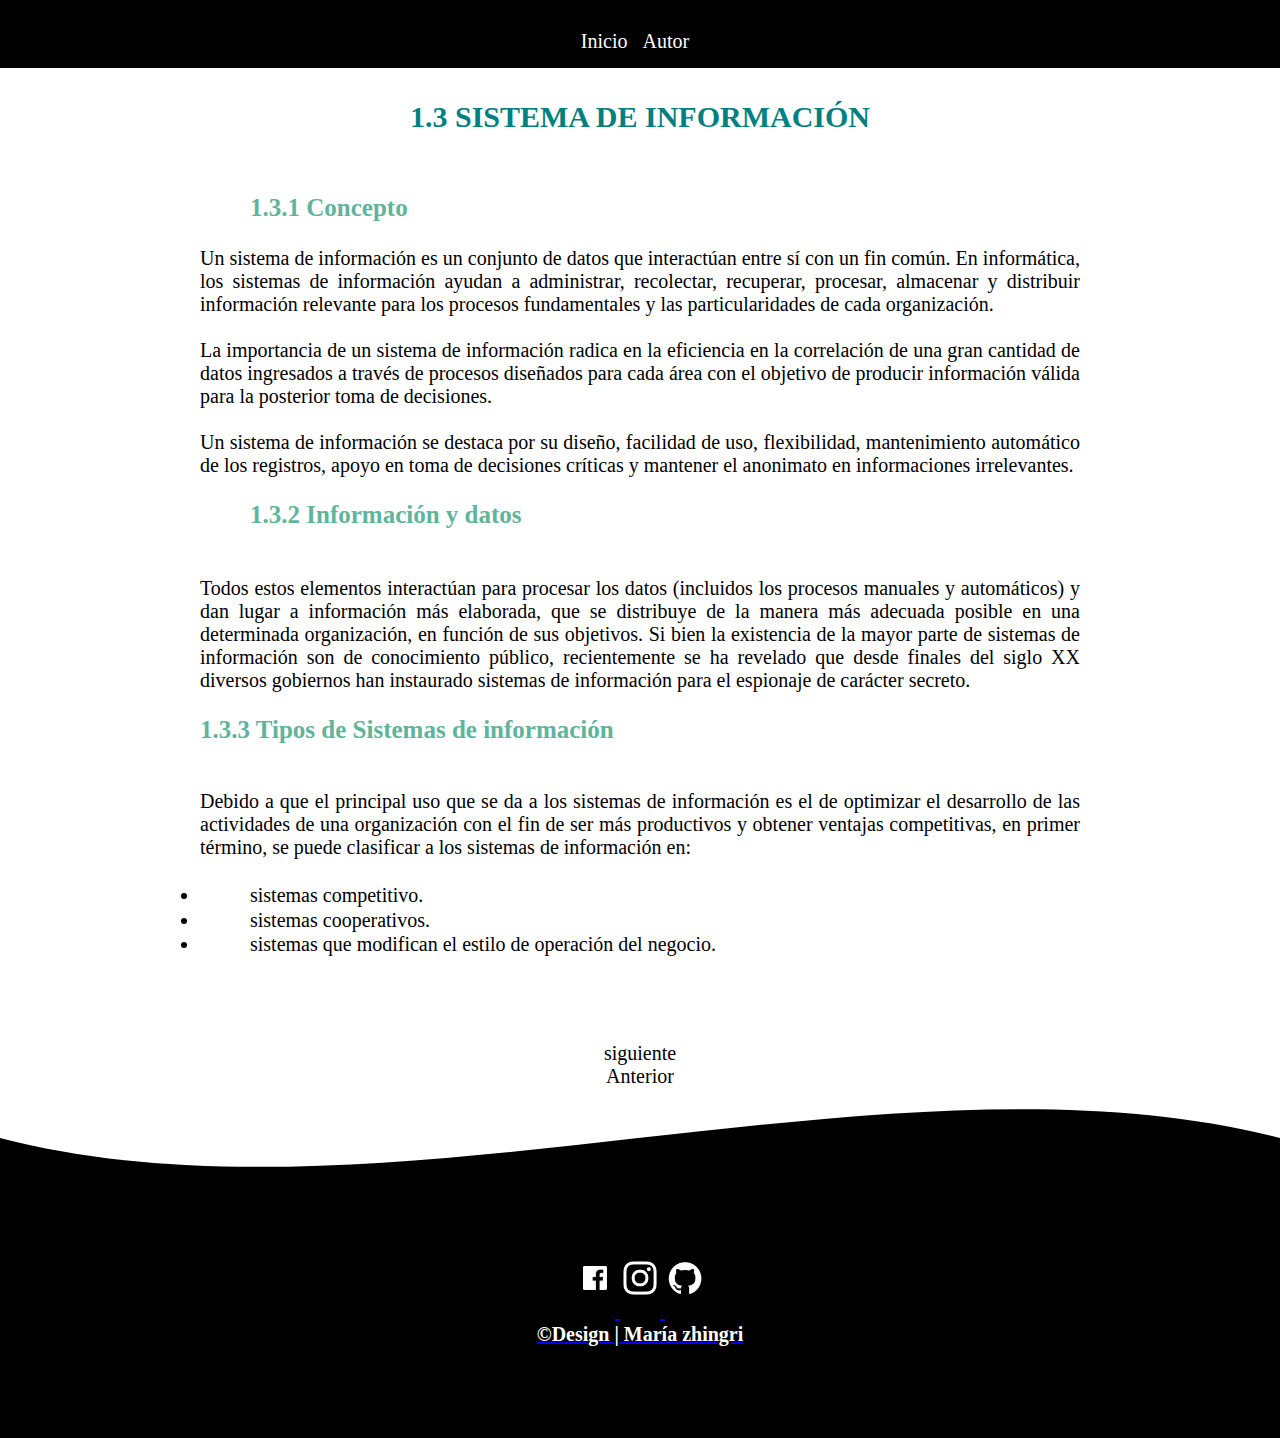
<file: paginas/1.3.html>
<!DOCTYPE html>
<html lang="es">

    <head>
        <meta charset="utf-8"/>
        <title>1.3 SISTEMA DE INFORMACIÓN</title>
        <meta name="description" content="introduccion a la ingenieria " />
        <meta name="author" content="maria zhingri"/>
        <link rel="stylesheet" href="../assets/estilo1.3.css">
        <link rel="icon" href="../img/gatot.ico">
    </head>

    <body>
            <header class="cabecera">
              <div class="menu">
                <nav class="navegacion">
                  <ul>
                    <li><a href="../index.html" target="#">Inicio</a></li>
                    <li><a href="../autor.html">Autor</a></li>
                  </ul>
                </nav>
              </div> 
            </header>

            <seccion class="contenedor">
              <h1 class="titulo"> 1.3 SISTEMA DE INFORMACIÓN</h1>
                <a id="1-3-1"><h2>1.3.1 Concepto</h2></a>        
                  <div class="contenedor-texto">
                    <P><br>Un sistema de información es un conjunto de datos que interactúan entre sí con un fin común.
                        En informática, los sistemas de información ayudan a administrar, recolectar, recuperar, procesar, 
                        almacenar y distribuir información relevante para los procesos fundamentales y las particularidades de cada organización.</br>
                        <br>La importancia de un sistema de información radica en la eficiencia en la correlación de una gran cantidad de datos 
                        ingresados a través de procesos diseñados para cada área con el objetivo de producir información válida para la posterior toma de decisiones.</br>
                        <br>Un sistema de información se destaca por su diseño, facilidad de uso, flexibilidad, mantenimiento automático de los registros, apoyo 
                        en toma de decisiones críticas y mantener el anonimato en informaciones irrelevantes.</br></P>
                </div>
            </seccion>   

            <section class="contenedor">
                <br><a id="1-3-2"><h2>1.3.2 Información y datos</h2></a></br>          
                    <div class="contenedor-texto1">
                        <br><p>Todos estos elementos interactúan para procesar los datos (incluidos los procesos manuales y automáticos) y 
                        dan lugar a información más elaborada, que se distribuye de la manera más adecuada posible en una determinada 
                        organización, en función de sus objetivos. Si bien la existencia de la mayor parte de sistemas de información 
                        son de conocimiento público, recientemente se ha revelado que desde finales del siglo XX diversos gobiernos 
                        han instaurado sistemas de información para el espionaje de carácter secreto.</br></p>
                    </div>
            </section>

            <section>
              <br><h2>1.3.3 Tipos de Sistemas de información</h2></br>
              <div class="contenedor-texto2">
                <p><br>Debido a que el principal uso que se da a los sistemas de información es el de optimizar el desarrollo de las 
                    actividades de una organización con el fin de ser más productivos y obtener ventajas competitivas, en primer término, 
                    se puede clasificar a los sistemas de información en:</br>

                <p><br><a>sistemas competitivo.</a>
                    <a>sistemas cooperativos.</a>
                    <a>sistemas que modifican el estilo de operación del negocio.</a></br></p>  
              </div>
            </section> 

            <div class="mover">
              <nav class="siguiente">
                <ul>
                  <li><a href="../paginas/2.1.html">siguiente</a></li>
                  <li><a href="../paginas/1.2.html">Anterior</a></li>
                </ul>
              </nav>
              </div>
                  <div class ="wave" style="height: 150px; overflow: hidden;" ><svg viewBox="0 0 500 150" preserveAspectRatio="none" 
                    style="height: 100%; width: 100%;"><path d="M0.00,49.98 C149.99,150.00 349.20,-49.98 500.00,49.98 L500.00,150.00 L0.00,150.00 Z" 
                    style="stroke: none; fill: black;"></path></svg></div>
                </div>
                <footer class="pie">
                    <nav class="redes-sociales">
                      <ul>
                        <figure>
                          <li><a href="https://www.facebook.com/maru.zhingri" target="#"><img src="../img/faceook.png">
                        </figure>
                        <figure>
                          <li><a href="https://www.facebook.com/maru.zhingri" target="#"><img src="../img/insta.png">
                        </figure>
                        <figure>
                          <li><a href="https://github.com/mariazhingri" target="#"><img src="../img/github.jpg">
                        </figure>
                      </ul>
                    </nav> 
                <div class ="contenerdor-pie">
                    <h2 class= "titulo-final">&copy;Design | María zhingri</h2>
                </div>    
              </footer>
    </body>
</html>
</file>
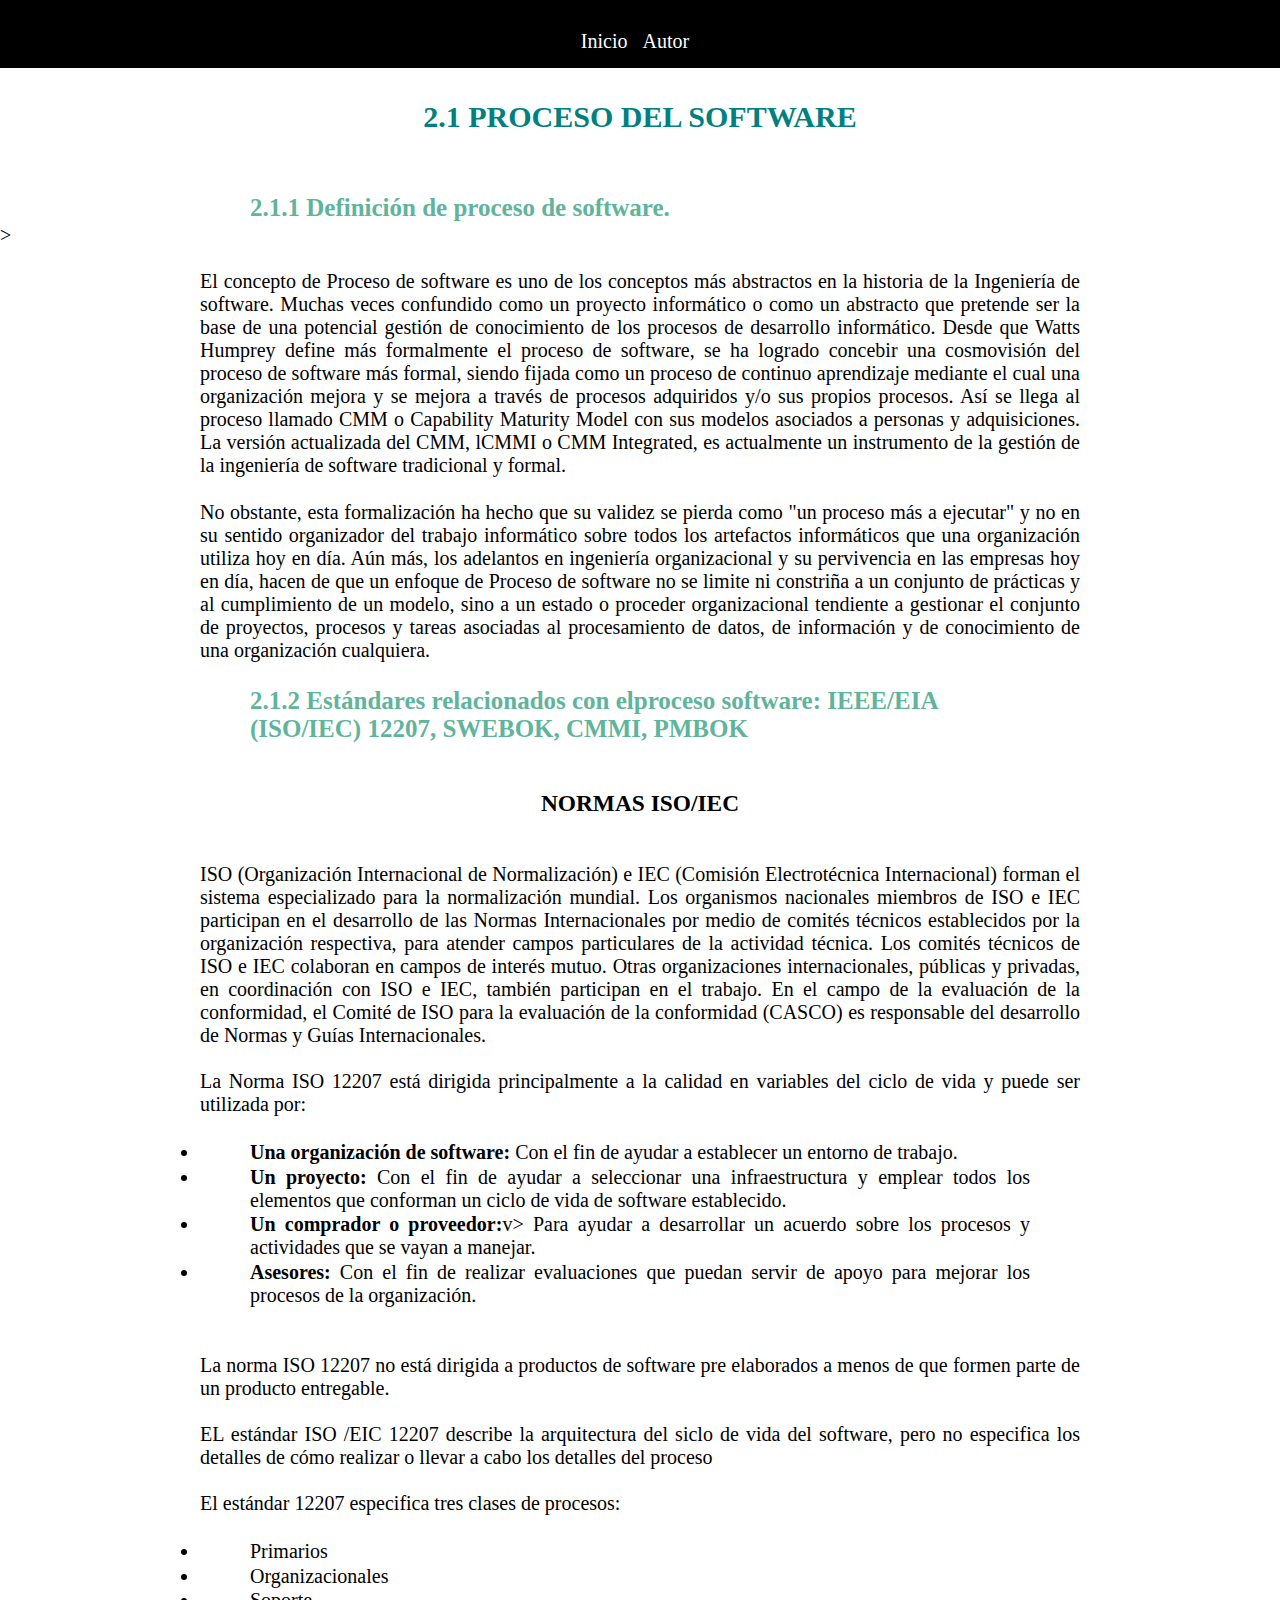
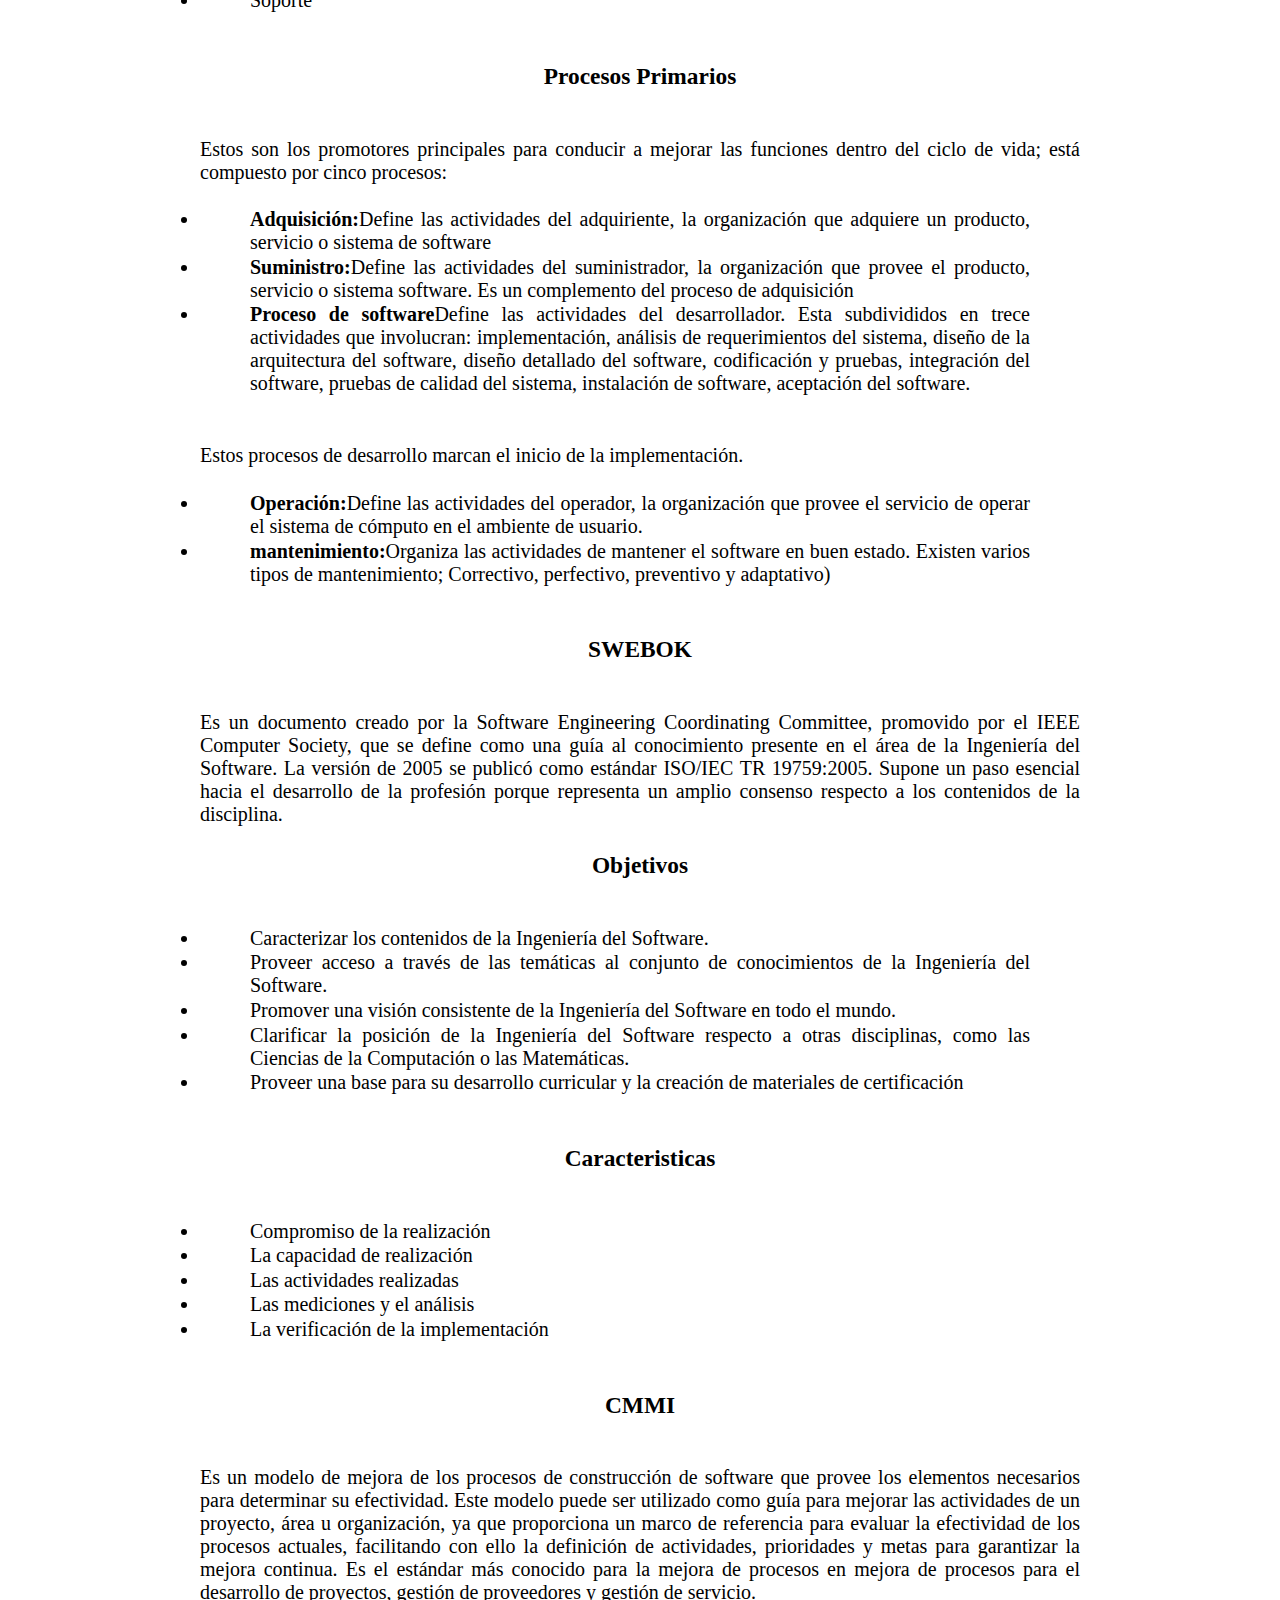
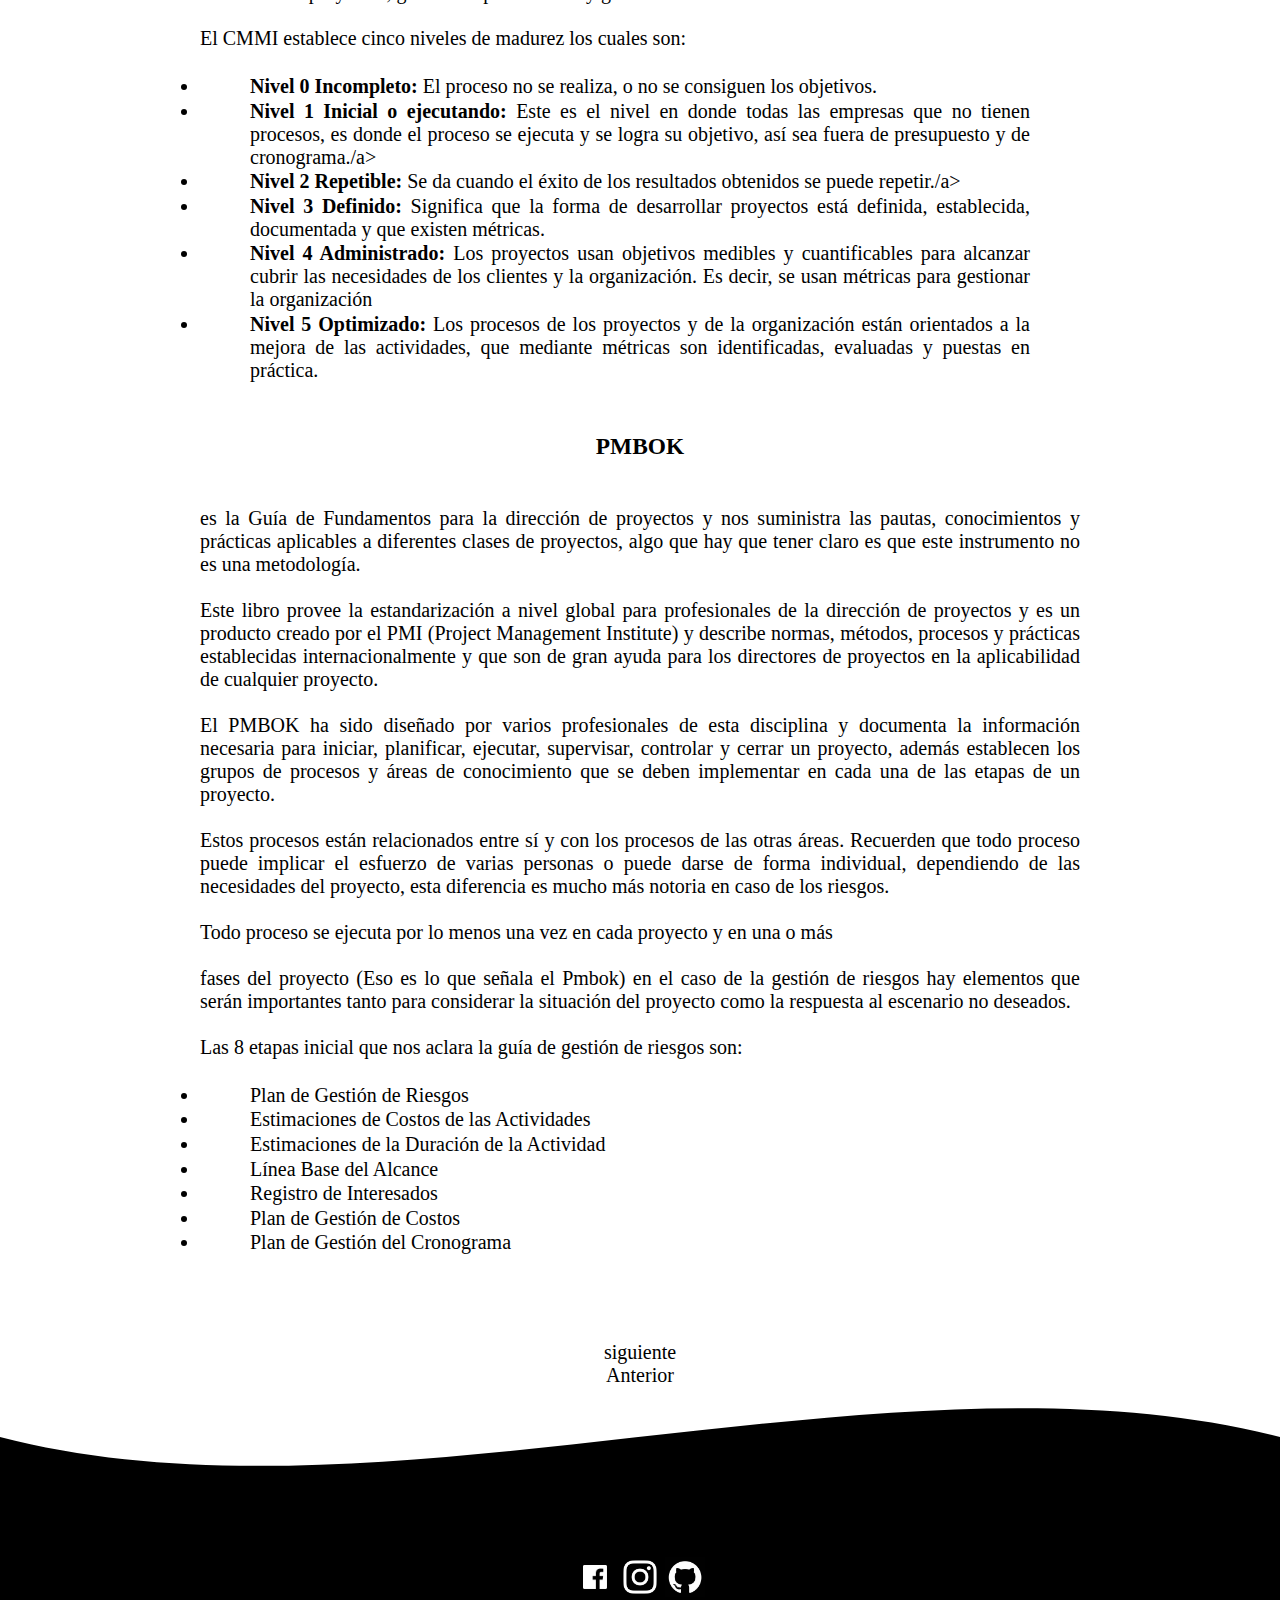
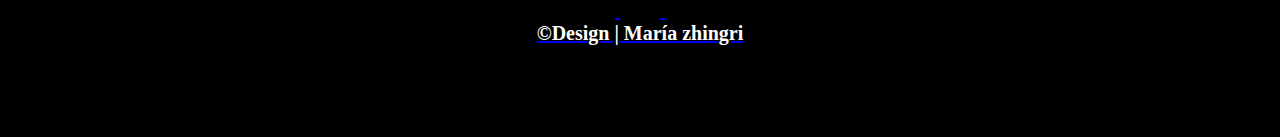
<file: paginas/2.1.html>
<!DOCTYPE html>
<html lang="es">

    <head>
        <meta charset="utf-8"/>
        <title>2.1 PROCESO DEL SOFTWARE</title>
        <meta name="description" content="introduccion a la ingenieria " />
        <meta name="author" content="maria zhingri"/>
        <link rel="stylesheet" href="../assets/estilo2.1.css">
        <link rel="icon" href="../img/gatot.ico">
    </head>

    <body>
            <header class="cabecera">
              <div class="menu">
                <nav class="navegacion">
                  <ul>
                    <li><a href="../index.html">Inicio</a></li>
                    <li><a href="../autor">Autor</a></li>
                  </ul>
                </nav>
              </div> 
            </header>

            <seccion class="contenedor">
              <h1 class="titulo">2.1 PROCESO DEL SOFTWARE</h1>
                <a id="2-1-1"><h2>2.1.1 Definición de proceso de software.</h2></a>>            
                  <div class="contenedor-texto">
                    <P><br>El concepto de Proceso de software es uno de los conceptos más abstractos en la historia de la 
                        Ingeniería de software. Muchas veces confundido como un proyecto informático o como un abstracto que 
                        pretende ser la base de una potencial gestión de conocimiento de los procesos de desarrollo informático. 
                        Desde que Watts Humprey define más formalmente el proceso de software, se ha logrado concebir una cosmovisión 
                        del proceso de software más formal, siendo fijada como un proceso de continuo aprendizaje mediante el cual 
                        una organización mejora y se mejora a través de procesos adquiridos y/o sus propios procesos. Así se llega 
                        al proceso llamado CMM o Capability Maturity Model con sus modelos asociados a personas y adquisiciones. 
                        La versión actualizada del CMM, lCMMI o CMM Integrated, es actualmente un instrumento de la gestión de la 
                        ingeniería de software tradicional y formal.</br></P>
                    <p><br>No obstante, esta formalización ha hecho que su validez se pierda como "un proceso más a ejecutar" y no en 
                        su sentido organizador del trabajo informático sobre todos los artefactos informáticos que una organización 
                        utiliza hoy en día. Aún más, los adelantos en ingeniería organizacional y su pervivencia en las empresas hoy 
                        en día, hacen de que un enfoque de Proceso de software no se limite ni constriña a un conjunto de prácticas y 
                        al cumplimiento de un modelo, sino a un estado o proceder organizacional tendiente a gestionar el conjunto de 
                        proyectos, procesos y tareas asociadas al procesamiento de datos, de información y de conocimiento de una 
                        organización cualquiera.</br></p>
                </div>
            </seccion>   

            <section class="contenedor">
                <br><a id="2-1-2"><h2>2.1.2 Estándares relacionados con elproceso software: IEEE/EIA
                        (ISO/IEC) 12207, SWEBOK, CMMI, PMBOK </h2></a></br>          
                    <div class="contenedor-texto1">
                        <br><h3>NORMAS ISO/IEC</h3></br>
                        <br><p>ISO (Organización Internacional de Normalización) e IEC (Comisión Electrotécnica Internacional) forman el 
                            sistema especializado para la normalización mundial. Los organismos nacionales miembros de ISO e IEC participan 
                            en el desarrollo de las Normas Internacionales por medio de comités técnicos establecidos por la organización 
                            respectiva, para atender campos particulares de la actividad técnica. Los comités técnicos de ISO e IEC colaboran 
                            en campos de interés mutuo. Otras organizaciones internacionales, públicas y privadas, en coordinación con ISO e IEC, 
                            también participan en el trabajo. En el campo de la evaluación de la conformidad, el Comité de ISO para la evaluación 
                            de la conformidad (CASCO) es responsable del desarrollo de Normas y Guías Internacionales.</br>
                        <br>La Norma ISO 12207 está dirigida principalmente a la calidad en variables del ciclo de vida y puede ser utilizada por:</br></p>
                        <br><p><a><b>Una organización de software:</b> Con el fin de ayudar a establecer un entorno de trabajo.</a>
                            <a><b>Un proyecto:</b> Con el fin de ayudar a seleccionar una infraestructura y emplear todos los elementos que   conforman un ciclo de vida de software establecido.</a>
                            <a><b>Un comprador o proveedor:</b>v> Para ayudar a desarrollar un acuerdo sobre los procesos y actividades que   se vayan a manejar.</a>
                            <a><b>Asesores:</b> Con el fin de realizar evaluaciones que puedan servir de apoyo para mejorar los procesos de la organización.</a></p></br>
                        <p><br>La norma ISO 12207 no está dirigida a productos de software pre elaborados a menos de que formen parte de un producto entregable.</br>
                            <br>EL estándar ISO /EIC 12207 describe la arquitectura del siclo de vida del software, pero no especifica los detalles de cómo realizar o llevar a cabo los detalles del proceso</br>
                            <br>El estándar 12207 especifica tres clases de procesos:</br></p>
                            <p><br><a>Primarios</a>
                                <a>Organizacionales</a>
                                <a>Soporte</a></br></p>
                        <p><br><h3>Procesos Primarios</h3></br></p>
                        <p><br>Estos son los promotores principales para conducir a mejorar las funciones dentro del ciclo de vida; está compuesto por cinco procesos:</br></p>
                        <p><br><a><b>Adquisición:</b>Define las actividades del adquiriente, la organización que adquiere un producto, servicio o sistema de software</a>
                            <a><b>Suministro:</b>Define las actividades del suministrador, la organización que provee el producto, servicio o sistema software. Es un complemento del proceso de adquisición</a>
                            <a><b>Proceso de software</b>Define las actividades del desarrollador. Esta subdivididos en trece actividades que involucran: implementación, análisis de requerimientos del sistema, 
                            diseño de la arquitectura del software, diseño detallado del software, codificación y pruebas, integración del software, pruebas de calidad del sistema, instalación de software, aceptación del software.</a></br></p>

                        <p><br>Estos procesos de desarrollo marcan el inicio de la implementación.</br></p>

                        <p><br><a><b>Operación:</b>Define las actividades del operador, la organización que provee el servicio de operar el sistema de cómputo en el ambiente de usuario.</a></a>
                            <a><b>mantenimiento:</b>Organiza las actividades de mantener el software en buen estado. Existen varios tipos de mantenimiento; Correctivo, perfectivo, preventivo y adaptativo)</a></br></p>

                        <p><br><h3>SWEBOK</h3></br></p>
                        <p><br>Es un documento creado por la Software Engineering Coordinating Committee, promovido por el IEEE Computer Society, que se define como una guía al conocimiento presente en el área de la Ingeniería del Software. La versión de 2005 se publicó como estándar ISO/IEC TR 19759:2005. 
                        Supone un paso esencial hacia el desarrollo de la profesión porque representa un amplio consenso respecto a los contenidos de la disciplina.
                        </br></p>
                        <p><br><h3>Objetivos</h3></br></p>
                        <p><br><a>Caracterizar los contenidos de la Ingeniería del Software.</a>
                            <a>Proveer acceso a través de las temáticas al conjunto de conocimientos de la Ingeniería del Software.</a>
                            <a>Promover una visión consistente de la Ingeniería del Software en todo el mundo.</a>
                            <a>Clarificar la posición de la Ingeniería del Software respecto a otras disciplinas, como las Ciencias de la Computación o las Matemáticas.</a>
                            <a>Proveer una base para su desarrollo curricular y la creación de materiales de certificación</a></br></p>
                        <p><br><h3>Caracteristicas</h3></br></p>
                        <p><br><a>Compromiso de la realización</a>
                            <a>La capacidad de realización</a>
                            <a>Las actividades realizadas</a>
                            <a>Las mediciones y el análisis</a>
                            <a>La verificación de la implementación</a></br></p>
                        <p><br><h3>CMMI</h3></br></p>
                        <p><br>Es un modelo de mejora de los procesos de construcción de software que provee los elementos necesarios para determinar su efectividad. 
                            Este modelo puede ser utilizado como guía para mejorar las actividades de un proyecto, área u organización, ya que proporciona un marco de 
                            referencia para evaluar la efectividad de los procesos actuales, facilitando con ello la definición de actividades, prioridades y metas 
                            para garantizar la mejora continua. Es el estándar más conocido para la mejora de procesos en mejora de procesos para el desarrollo de 
                            proyectos, gestión de proveedores y gestión de servicio.</br>
                            <br>El CMMI establece cinco niveles de madurez los cuales son: </br></p>
                            <p><br><a><b>Nivel 0 Incompleto: </b>El proceso no se realiza, o no se consiguen los objetivos.</a>
                                <a><b>Nivel 1 Inicial o ejecutando: </b>Este es el nivel en donde todas las empresas que no tienen procesos, es donde el proceso se ejecuta y 
                                    se logra su objetivo, así sea fuera de presupuesto y de cronograma./a>
                                <a><b>Nivel 2 Repetible: </b>Se da cuando el éxito de los resultados obtenidos se puede repetir./a>
                                <a><b>Nivel 3 Definido: </b>Significa que la forma de desarrollar proyectos está definida, establecida, documentada y que existen métricas.</a>
                                <a><b>Nivel 4 Administrado: </b>Los proyectos usan objetivos medibles y cuantificables para alcanzar cubrir las necesidades de los clientes y la organización. Es decir, se usan métricas para gestionar la organización</a>
                                <a><b>Nivel 5 Optimizado: </b>Los procesos de los proyectos y de la organización están orientados a la mejora de las actividades, que mediante métricas son identificadas, evaluadas y puestas en práctica.</a></br></p>
                            <p><br><h3>PMBOK</h3></br></p>
                            <p><br>es la Guía de Fundamentos para la dirección de proyectos y nos suministra las pautas, conocimientos y prácticas aplicables a diferentes clases de proyectos, algo que hay que tener claro es que este instrumento no es una metodología.</br>
                                <br>Este libro provee la estandarización a nivel global para profesionales de la dirección de proyectos y es un producto creado por el PMI (Project Management Institute) y describe normas, métodos, procesos y prácticas establecidas 
                                internacionalmente y que son de gran ayuda para los directores de proyectos en la aplicabilidad de cualquier proyecto.</br>
                                <br>El PMBOK ha sido diseñado por varios profesionales de esta disciplina y documenta la información necesaria para iniciar, planificar, ejecutar, supervisar, controlar y cerrar un proyecto, además establecen los grupos de procesos 
                                y áreas de conocimiento que se deben implementar en cada una de las etapas de un proyecto.</br>
                                <br>Estos procesos están relacionados entre sí y con los procesos de las otras áreas. Recuerden que todo proceso puede implicar el esfuerzo de varias personas o puede darse de forma individual, dependiendo de las necesidades del 
                                proyecto, esta diferencia es mucho más notoria en caso de los riesgos. </br>
                                <br>Todo proceso se ejecuta por lo menos una vez en cada proyecto y en una o más</br><br>fases del proyecto (Eso es lo que señala el Pmbok) en el caso de la gestión de riesgos hay elementos que serán importantes tanto para considerar 
                                la situación del proyecto como la respuesta al escenario no deseados. </br><br>Las 8 etapas inicial que nos aclara la guía de gestión de riesgos son: </br></p>
                                <p><br><a>Plan de Gestión de Riesgos</a>
                                    <a>Estimaciones de Costos de las Actividades</a>
                                    <a>Estimaciones de la Duración de la Actividad</a>
                                    <a>Línea Base del Alcance</a>
                                    <a>Registro de Interesados</a>
                                    <a>Plan de Gestión de Costos</a>
                                    <a>Plan de Gestión del Cronograma</a></br></p>
                    </div>
            </section>

            <div class="mover">
                <nav class="siguiente">
                  <ul>
                    <li><a href="../paginas/2.2.html">siguiente</a></li>
                    <li><a href="../paginas/1.3.html">Anterior</a></li>
                  </ul>
                </nav>
                </div>
                    <div class ="wave" style="height: 150px; overflow: hidden;" ><svg viewBox="0 0 500 150" preserveAspectRatio="none" 
                      style="height: 100%; width: 100%;"><path d="M0.00,49.98 C149.99,150.00 349.20,-49.98 500.00,49.98 L500.00,150.00 L0.00,150.00 Z" 
                      style="stroke: none; fill: black;"></path></svg></div>
                  </div>
                  <footer class="pie">
                      <nav class="redes-sociales">
                        <ul>
                          <figure>
                            <li><a href="https://www.facebook.com/maru.zhingri" target="#"><img src="../img/faceook.png">
                          </figure>
                          <figure>
                            <li><a href="https://www.facebook.com/maru.zhingri" target="#"><img src="../img/insta.png">
                          </figure>
                          <figure>
                            <li><a href="https://github.com/mariazhingri" target="#"><img src="../img/github.jpg">
                          </figure>
                        </ul>
                      </nav> 
                <div class ="contenerdor-pie">
                    <h2 class= "titulo-final">&copy;Design | María zhingri</h2>
                </div>    
              </footer>
    </body>
</html>
</file>
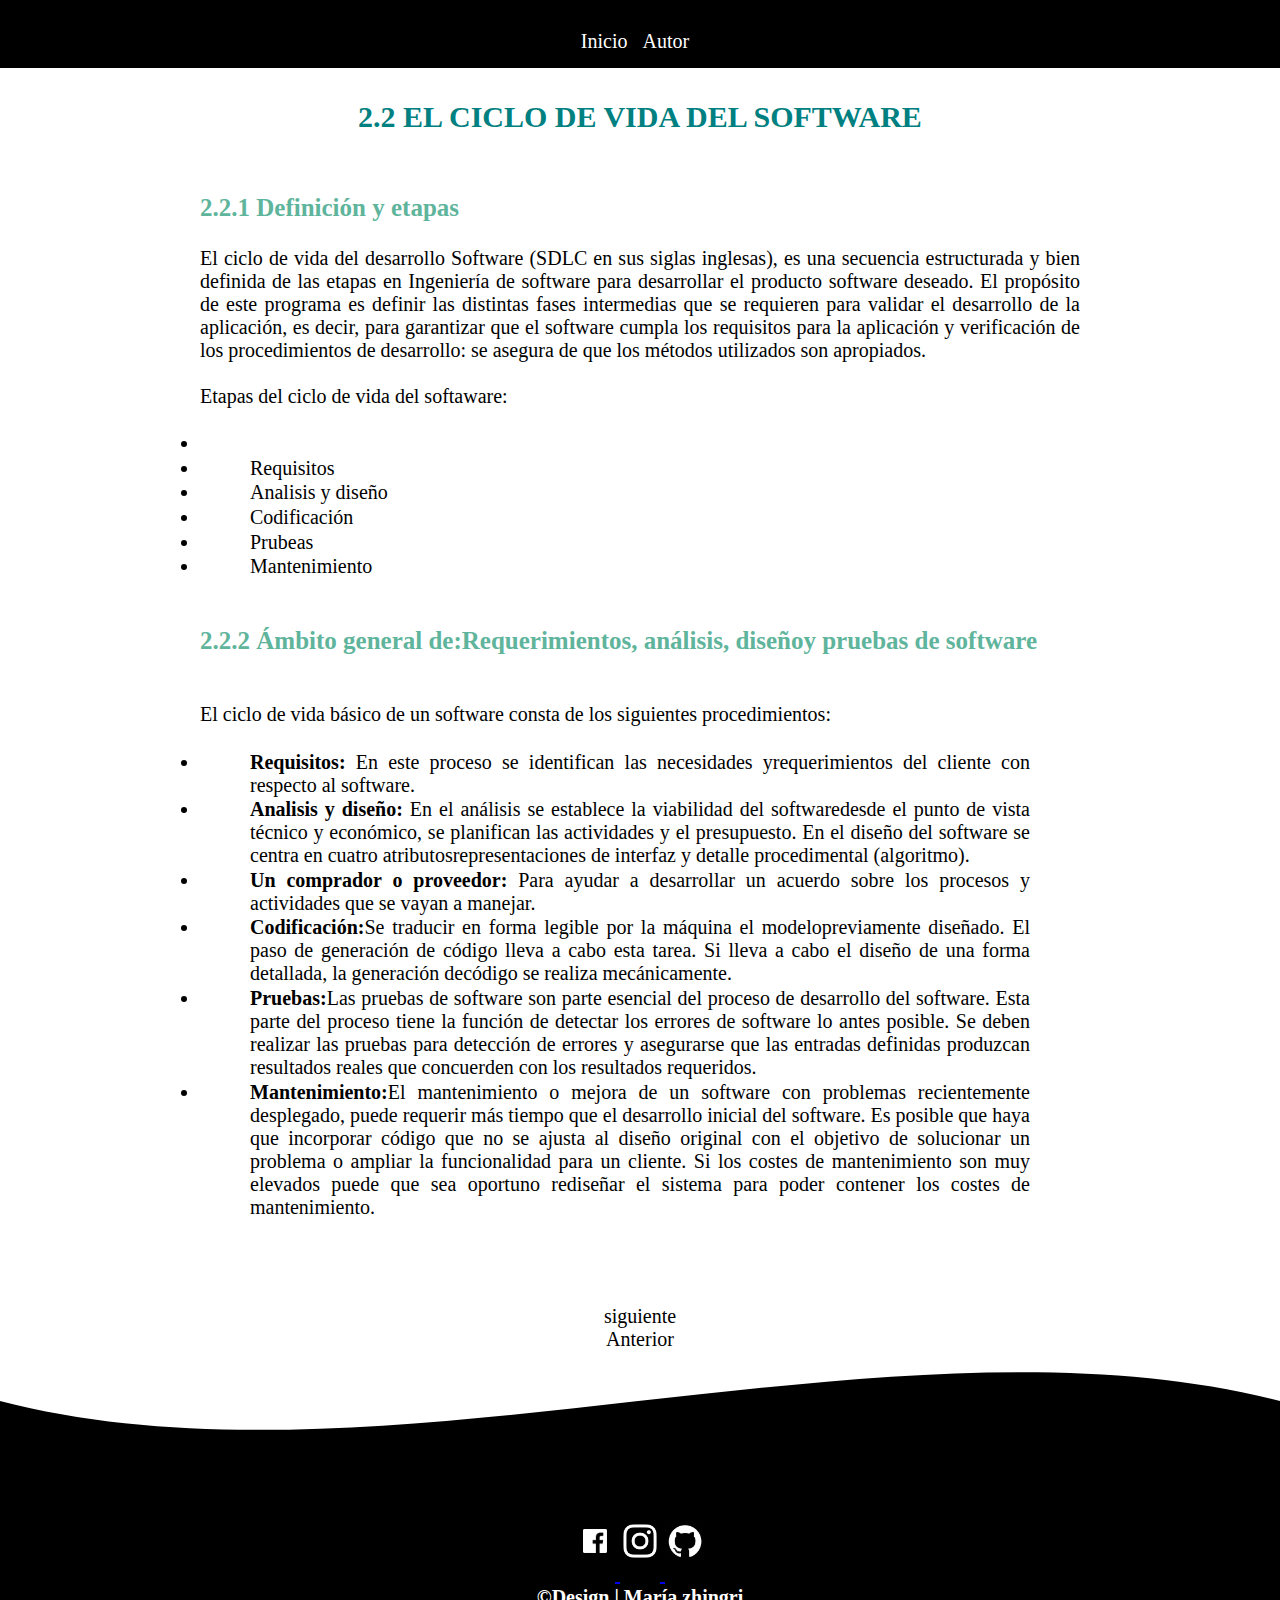
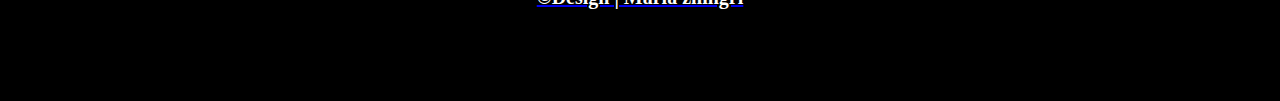
<file: paginas/2.2.html>
<!DOCTYPE html>
<html lang="es">

    <head>
        <meta charset="utf-8"/>
        <title>2.2 EL CICLO DE VIDA DEL SOFTWARE</title>
        <meta name="description" content="2.2 EL CICLO DE VIDA DEL SOFTWARE" />
        <meta name="author" content="maria zhingri"/>
        <link rel="stylesheet" href="../assets/estilo2.2.css">
        <link rel="icon" href="../img/gatot.ico">
    </head>

    <body>
            <header class="cabecera">
              <div class="menu">
                <nav class="navegacion">
                  <ul>
                    <li><a href="../index.html">Inicio</a></li>
                    <li><a href="../paginas/autor.html">Autor</a></li>
                  </ul>
                </nav>
              </div> 
            </header>

            <seccion class="contenedor">
              <h1 class="titulo">2.2 EL CICLO DE VIDA DEL SOFTWARE</h1>
                <a id="2-2-1"><h2>2.2.1 Definición y etapas </h2></a>            
                  <div class="contenedor-texto">
                    <P><br>El ciclo de vida del desarrollo Software (SDLC en sus siglas inglesas), es una
                        secuencia estructurada y bien definida de las etapas en Ingeniería de software
                        para desarrollar el producto software deseado. El propósito de este programa es
                        definir las distintas fases intermedias que se requieren para validar el desarrollo
                        de la aplicación, es decir, para garantizar que el software cumpla los requisitos
                        para la aplicación y verificación de los procedimientos de desarrollo: se asegura
                        de que los métodos utilizados son apropiados.</br>
                    <br>Etapas del ciclo de vida del softaware:</br></P>
                    <p><br><a></a>
                    <a>Requisitos</a>
                    <a>Analisis y diseño</a>
                    <a>Codificación</a>
                    <a>Prubeas</a>
                    <a>Mantenimiento</a></br></p>
                </div>
            </seccion>   

            <section class="contenedor">
                <br><a id="2-2-2"><h2>2.2.2 Ámbito general de:Requerimientos, análisis, diseñoy pruebas de software </h2></a></br>          
                    <div class="contenedor-texto1">
                        <br><p>El ciclo de vida básico de un software consta de los siguientes procedimientos:</br></p>

                        <br><p><a><b>Requisitos:</b> En este proceso se identifican las necesidades yrequerimientos del cliente con respecto al software.</a>
                            <a><b>Analisis y diseño:</b> En el análisis se establece la viabilidad del softwaredesde el punto de vista técnico y económico, se planifican las actividades
                                y el presupuesto. En el diseño del software se centra en cuatro atributosrepresentaciones de interfaz y detalle procedimental (algoritmo).</a>
                            <a><b>Un comprador o proveedor:</b> Para ayudar a desarrollar un acuerdo sobre los procesos y actividades que   se vayan a manejar.</a>
                            <a><b>Codificación:</b>Se traducir en forma legible por la máquina el modelopreviamente diseñado. El paso de generación de código lleva a cabo esta
                                tarea. Si lleva a cabo el diseño de una forma detallada, la generación decódigo se realiza mecánicamente.</a>
                            <a><b>Pruebas:</b>Las pruebas de software son parte esencial del proceso de
                            desarrollo del software. Esta parte del proceso tiene la función de detectar
                            los errores de software lo antes posible. Se deben realizar las pruebas
                            para detección de errores y asegurarse que las entradas definidas
                            produzcan resultados reales que concuerden con los resultados
                            requeridos.</a>
                            <a><b>Mantenimiento:</b>El mantenimiento o mejora de un software con
                                problemas recientemente desplegado, puede requerir más tiempo que el
                                desarrollo inicial del software. Es posible que haya que incorporar código
                                que no se ajusta al diseño original con el objetivo de solucionar un
                                problema o ampliar la funcionalidad para un cliente. Si los costes de
                                mantenimiento son muy elevados puede que sea oportuno rediseñar el
                                sistema para poder contener los costes de mantenimiento.</a></br></p>
                    </div>
            </section>

            <div class="mover">
              <nav class="siguiente">
                <ul>
                  <li><a href="../paginas/2.3.html">siguiente</a></li>
                  <li><a href="../paginas/2.1.html">Anterior</a></li>
                </ul>
              </nav>
              </div>
                  <div class ="wave" style="height: 150px; overflow: hidden;" ><svg viewBox="0 0 500 150" preserveAspectRatio="none" 
                    style="height: 100%; width: 100%;"><path d="M0.00,49.98 C149.99,150.00 349.20,-49.98 500.00,49.98 L500.00,150.00 L0.00,150.00 Z" 
                    style="stroke: none; fill: black;"></path></svg></div>
                </div>
                <footer class="pie">
                    <nav class="redes-sociales">
                      <ul>
                        <figure>
                          <li><a href="https://www.facebook.com/maru.zhingri" target="#"><img src="../img/faceook.png">
                        </figure>
                        <figure>
                          <li><a href="https://www.facebook.com/maru.zhingri" target="#"><img src="../img/insta.png">
                        </figure>
                        <figure>
                          <li><a href="https://github.com/mariazhingri" target="#"><img src="../img/github.jpg">
                        </figure>
                      </ul>
                    </nav> 
                <div class ="contenerdor-pie">
                    <h2 class= "titulo-final">&copy;Design | María zhingri</h2>
                </div>    
              </footer>
    </body>
</html>
</file>
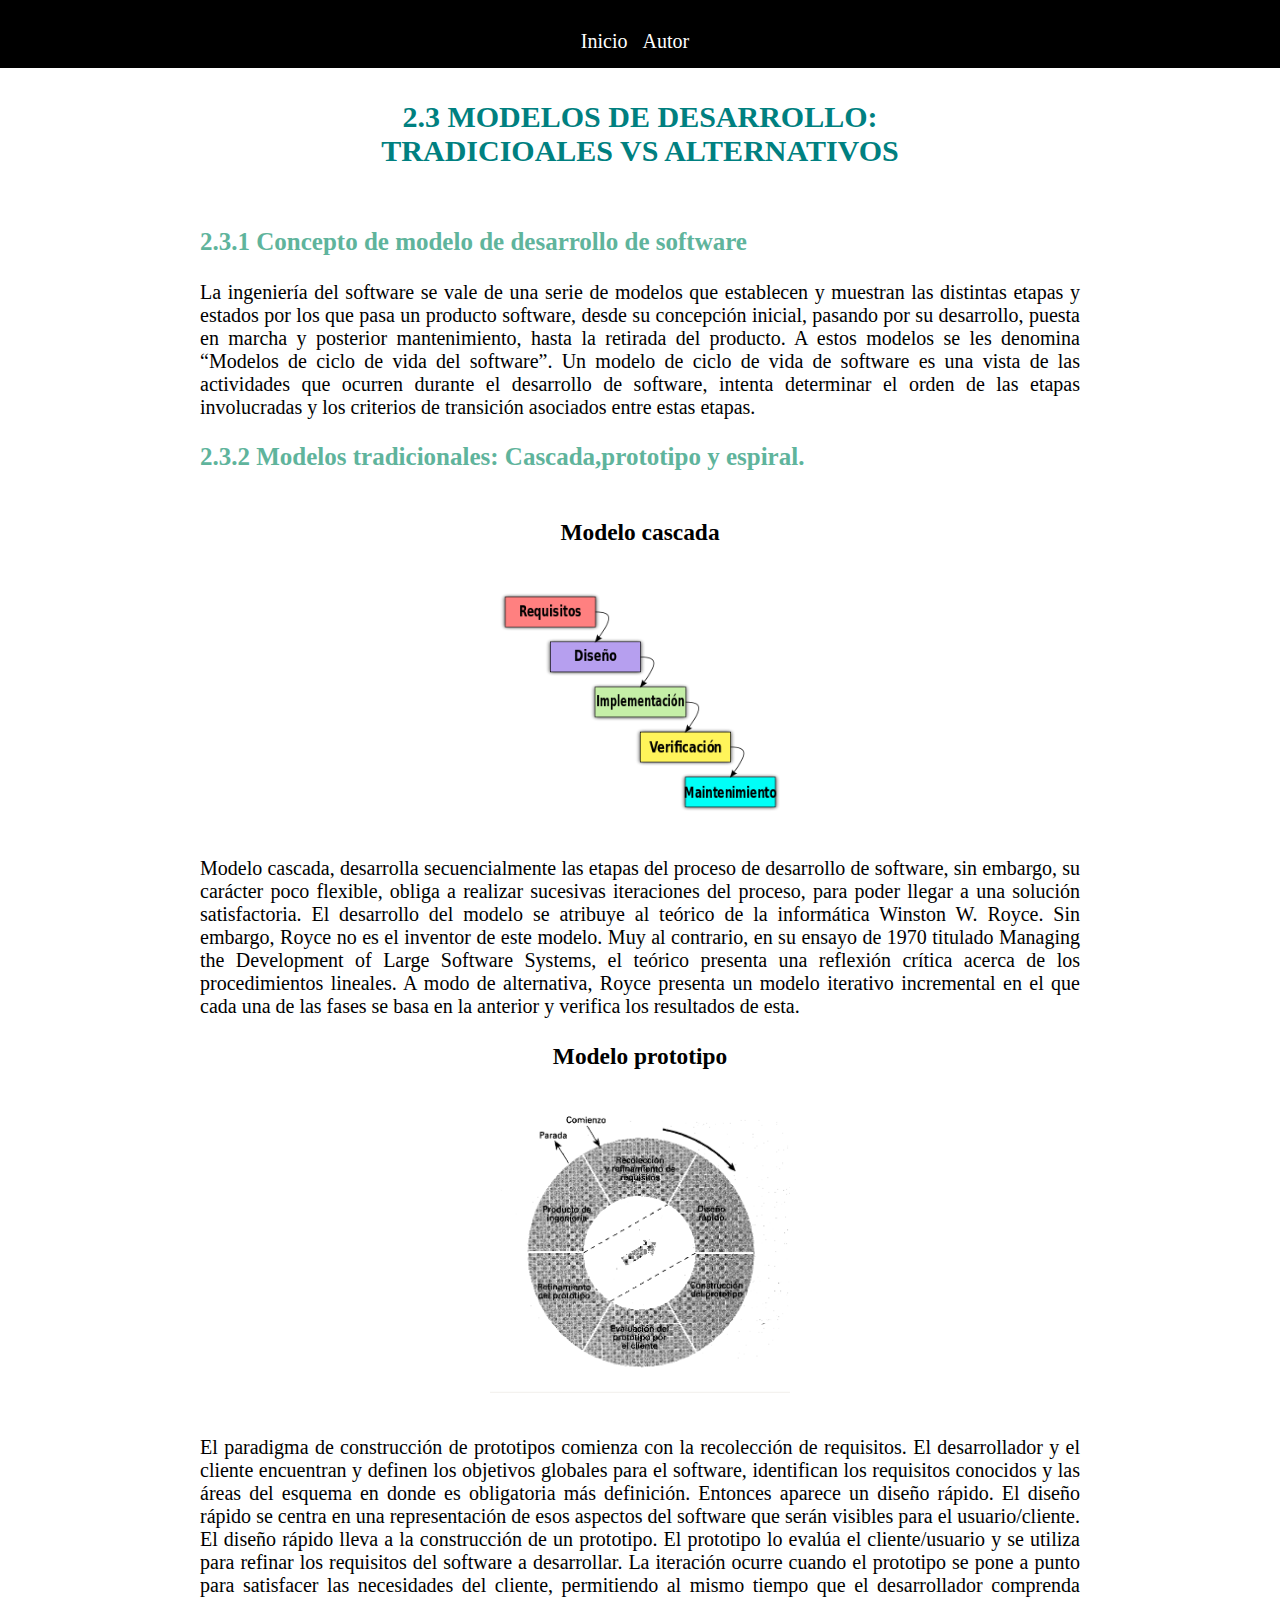
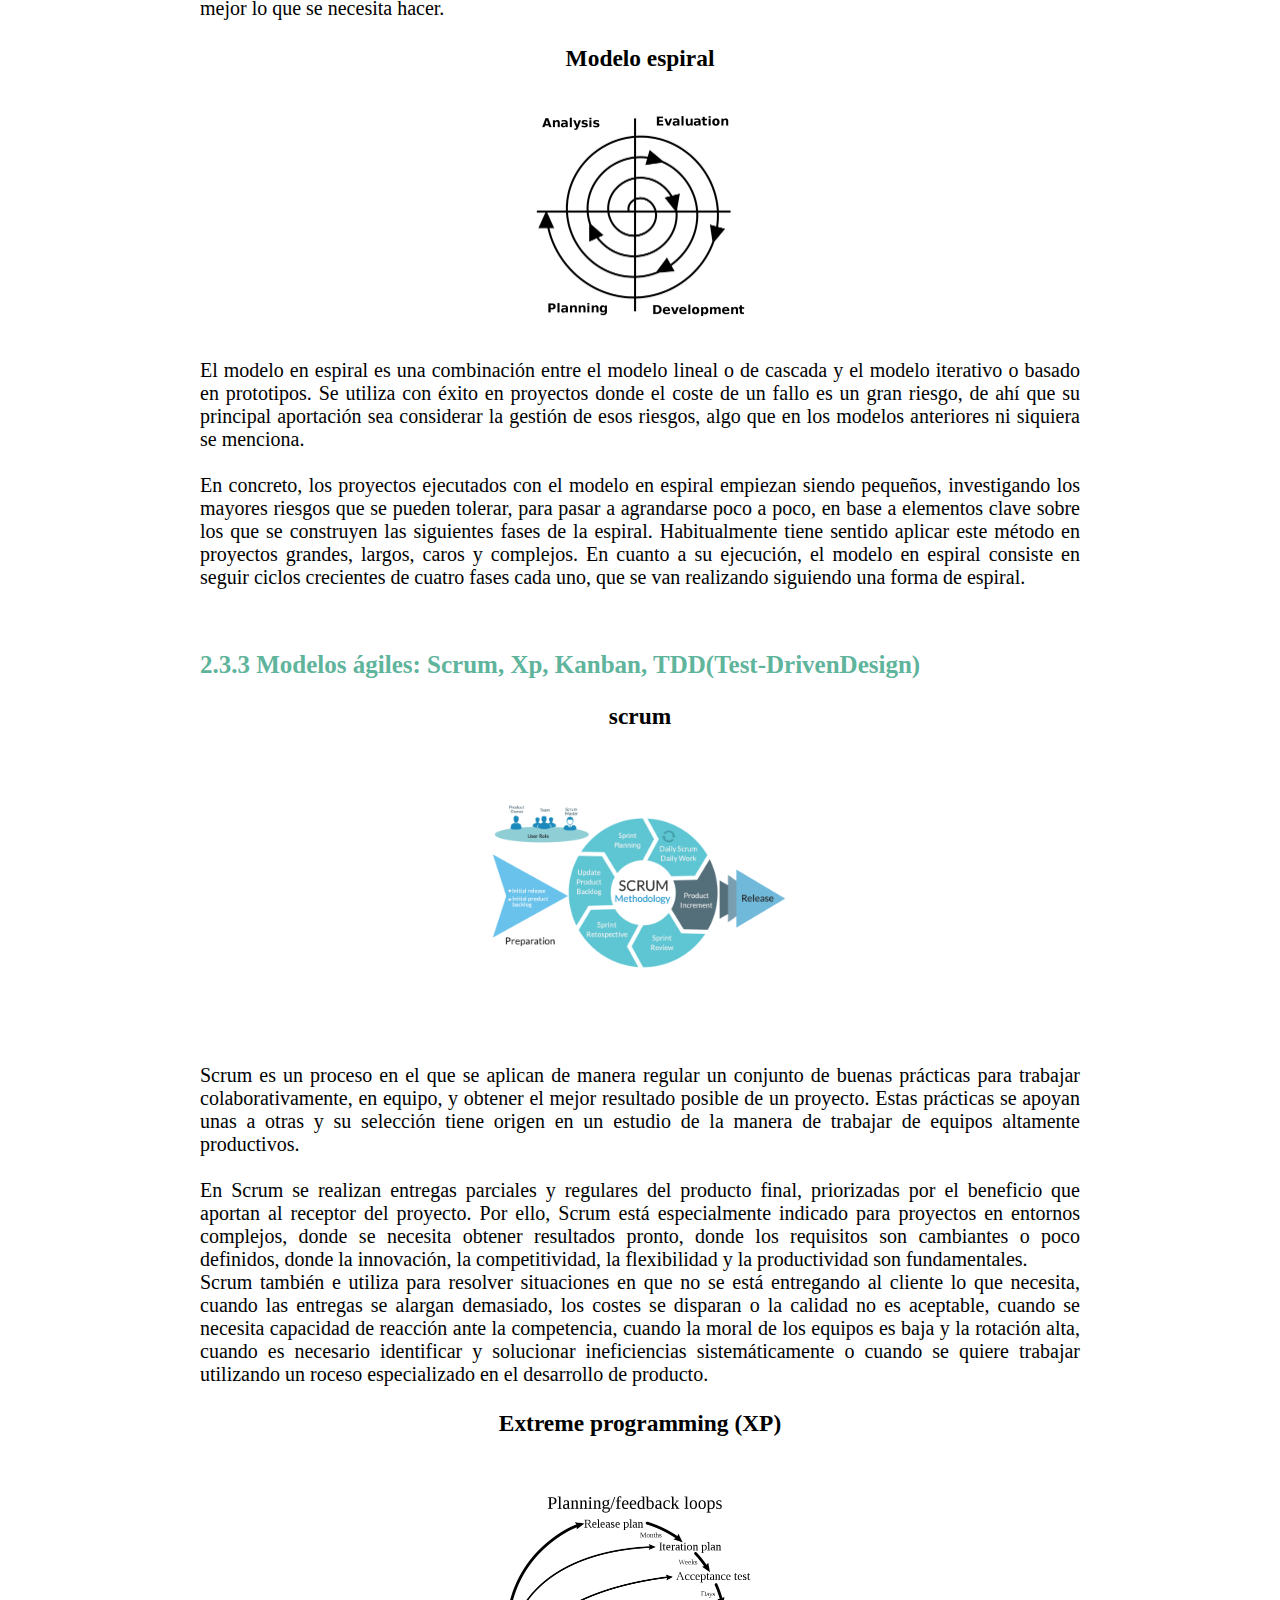
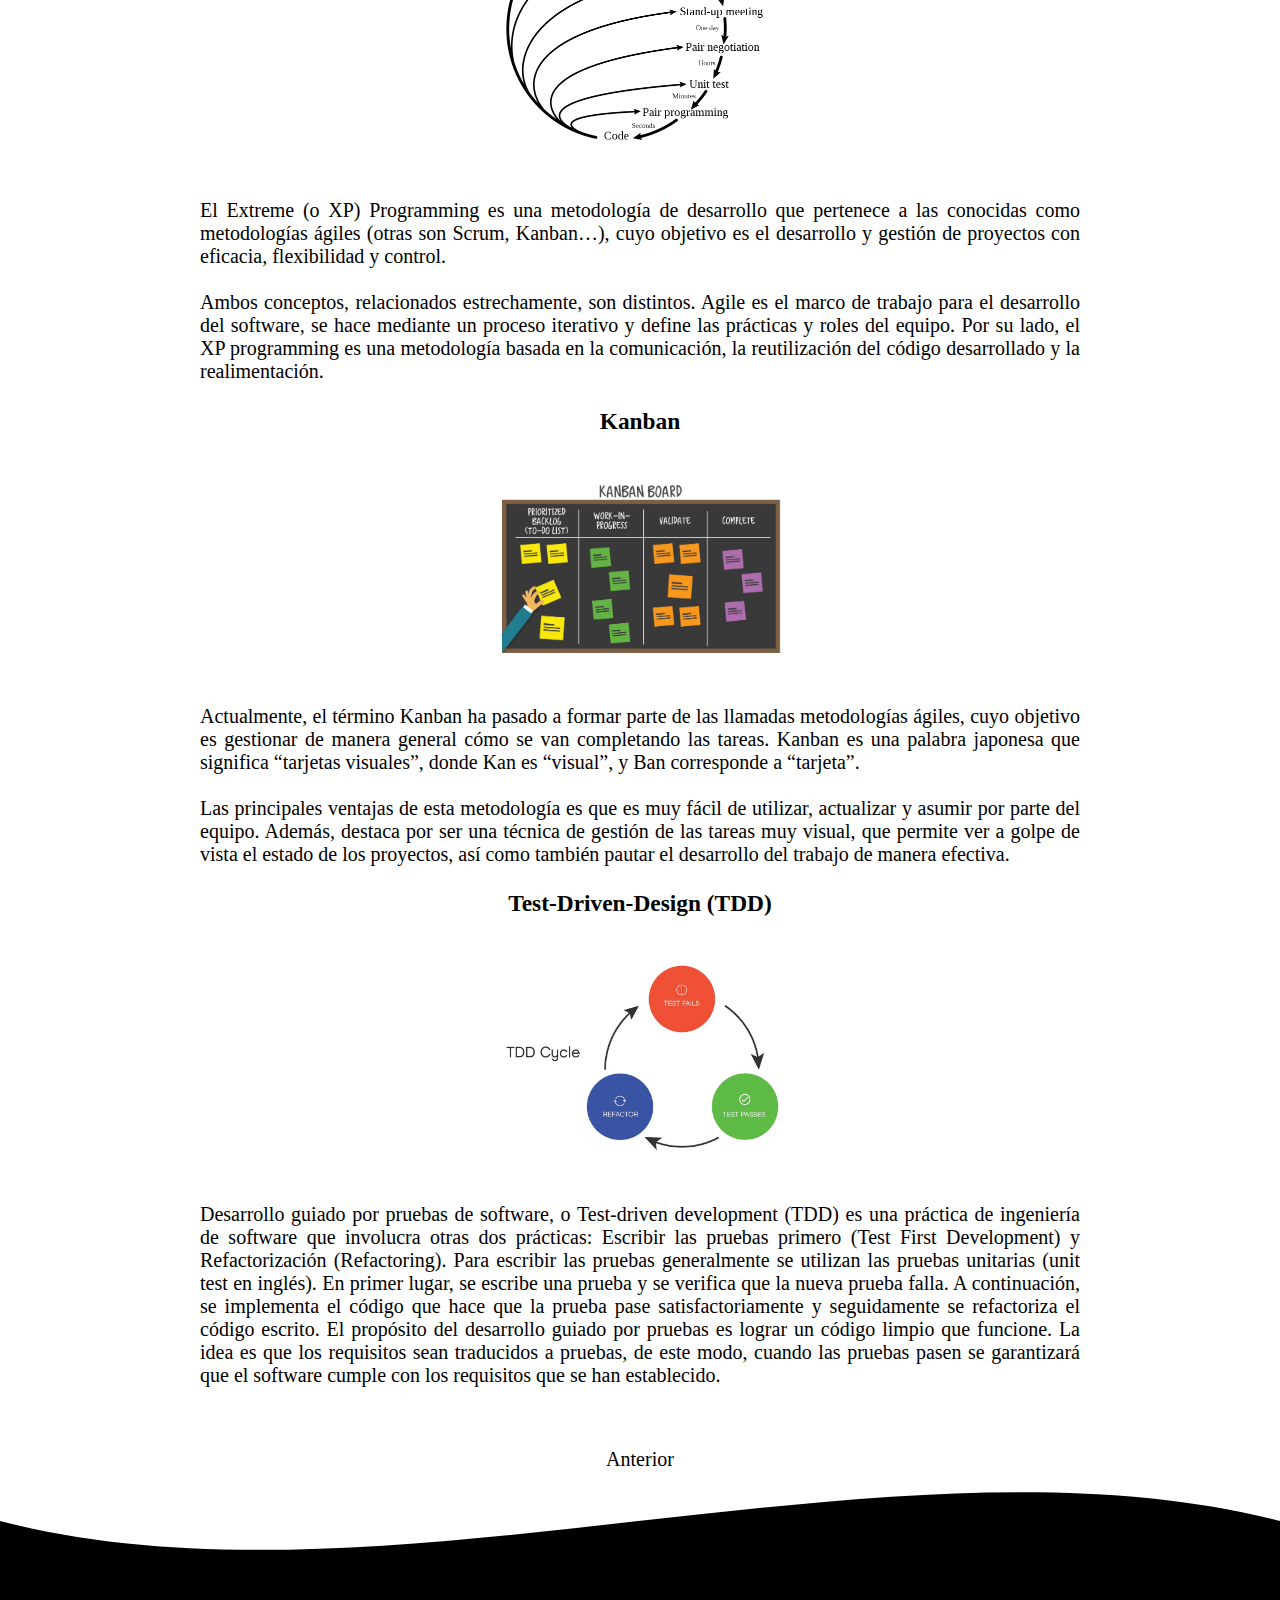
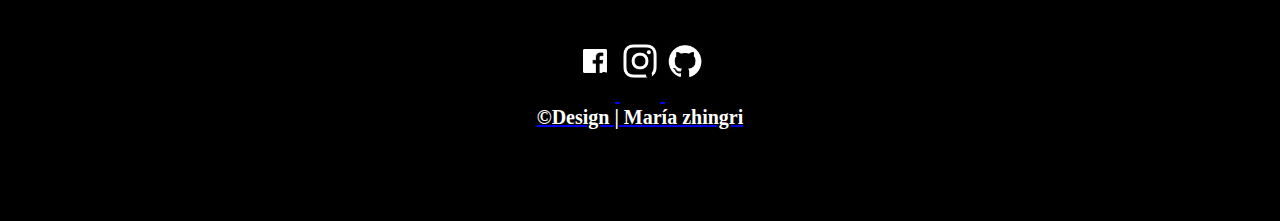
<file: paginas/2.3.html>
<!DOCTYPE html>
<html lang="es">

    <head>
        <meta charset="utf-8"/>
        <title>2.3 MODELOS DE DESARROLLO: TRADICIOALES VS ALTERNATIVOS</title>
        <meta name="description" content="2.3 MODELOS DE DESARROLLO: TRADICIOALES VS ALTERNATIVOS" />
        <meta name="author" content="maria zhingri"/>
        <link rel="stylesheet" href="../assets/estilo2.3.css">
        <link rel="icon" href="../img/gatot.ico">
    </head>

    <body>
            <header class="cabecera">
              <div class="menu">
                <nav class="navegacion">
                  <ul>
                    <li><a href="../index.html">Inicio</a></li>
                    <li><a href="../paginas/autor.html">Autor</a></li>
                  </ul>
                </nav>
              </div> 
            </header>

            <seccion class="contenedor">
              <h1 class="titulo">2.3 MODELOS DE DESARROLLO: <br>TRADICIOALES VS ALTERNATIVOS</br> </h1>
                <a id="2-3-1"><h2>2.3.1 Concepto de modelo de desarrollo de software </h2></a>            
                  <div class="contenedor-texto">
                    <P><br>La ingeniería del software se vale de una serie de modelos que establecen y
                        muestran las distintas etapas y estados por los que pasa un producto software,
                        desde su concepción inicial, pasando por su desarrollo, puesta en marcha y
                        posterior mantenimiento, hasta la retirada del producto. A estos modelos se les
                        denomina “Modelos de ciclo de vida del software”. Un modelo de ciclo de vida de
                        software es una vista de las actividades que ocurren durante el desarrollo de
                        software, intenta determinar el orden de las etapas involucradas y los criterios de
                        transición asociados entre estas etapas.</br>
                    
                </div>
            </seccion>   

            <section class="contenedor">
                <br><a id="2-3-2"><h2>2.3.2 Modelos tradicionales: Cascada,prototipo y espiral. </h2></a></br>          
                    <div class="contenedor-texto1">
                        <br><h3>Modelo cascada </h3></br></p>
                            <img src="../img/cascada.png"/>    
                            <p><br>Modelo cascada, desarrolla secuencialmente las etapas del proceso de
                            desarrollo de software, sin embargo, su carácter poco flexible, obliga a realizar
                            sucesivas iteraciones del proceso, para poder llegar a una solución satisfactoria.
                            El desarrollo del modelo se atribuye al teórico de la informática Winston W.
                            Royce. Sin embargo, Royce no es el inventor de este modelo. Muy al contrario,
                            en su ensayo de 1970 titulado Managing the Development of Large Software
                            Systems, el teórico presenta una reflexión crítica acerca de los procedimientos
                            lineales. A modo de alternativa, Royce presenta un modelo iterativo incremental
                            en el que cada una de las fases se basa en la anterior y verifica los resultados
                            de esta.</br></P>
                        <br><h3>Modelo prototipo</h3></br></P>
                            <img src="../img/prototipo.png"/>  
                            <p><br>El paradigma de construcción de prototipos comienza con la recolección de
                                requisitos. El desarrollador y el cliente encuentran y definen los objetivos
                                globales para el software, identifican los requisitos conocidos y las áreas del
                                esquema en donde es obligatoria más definición. Entonces aparece un diseño
                                rápido. El diseño rápido se centra en una representación de esos aspectos del
                                software que serán visibles para el usuario/cliente. El diseño rápido lleva a la
                                construcción de un prototipo. El prototipo lo evalúa el cliente/usuario y se utiliza
                                para refinar los requisitos del software a desarrollar. La iteración ocurre cuando
                                el prototipo se pone a punto para satisfacer las necesidades del cliente,
                                permitiendo al mismo tiempo que el desarrollador comprenda mejor lo que se
                                necesita hacer.</br></P>
                        <br><h3>Modelo espiral </h3></br></P>
                            <img src="../img/espiral.jpg"/>  
                            <p><br>El modelo en espiral es una combinación entre el modelo lineal o de cascada y
                                el modelo iterativo o basado en prototipos. Se utiliza con éxito en proyectos
                                donde el coste de un fallo es un gran riesgo, de ahí que su principal aportación
                                sea considerar la gestión de esos riesgos, algo que en los modelos anteriores ni
                                siquiera se menciona.</br>
                                <br>En concreto, los proyectos ejecutados con el modelo en espiral empiezan siendo
                                pequeños, investigando los mayores riesgos que se pueden tolerar, para pasar
                                a agrandarse poco a poco, en base a elementos clave sobre los que se
                                construyen las siguientes fases de la espiral. Habitualmente tiene sentido aplicar
                                este método en proyectos grandes, largos, caros y complejos.
                                En cuanto a su ejecución, el modelo en espiral consiste en seguir ciclos
                                crecientes de cuatro fases cada uno, que se van realizando siguiendo una forma
                                de espiral.</br></P>
            </section>
            <seccion class="contenedor">
                  <a id="2-3-3"><h2>2.3.3 Modelos ágiles: Scrum, Xp, Kanban, TDD(Test-DrivenDesign) </h2></a>            
                    <div class="contenedor-texto2">
                        <br><h3>scrum</h3></br></P>
                        <br><img src="../img/scrum.png"/></br>
                        <P><br>Scrum es un proceso en el que se aplican de manera regular un conjunto de buenas prácticas para 
                        trabajar colaborativamente, en equipo, y obtener el mejor resultado posible de un proyecto. Estas prácticas 
                        se apoyan unas a otras y su selección tiene origen en un estudio de la manera de trabajar de equipos altamente
                         productivos.</br><br>En Scrum se realizan entregas parciales y regulares del producto final, priorizadas por 
                         el beneficio que aportan al receptor del proyecto. Por ello, Scrum está especialmente indicado para proyectos
                          en entornos complejos, donde se necesita obtener resultados pronto, donde los requisitos son cambiantes o poco 
                          definidos, donde la innovación, la competitividad, la flexibilidad y la productividad son fundamentales.<br>Scrum también 
                          e utiliza para resolver situaciones en que no se está entregando al cliente lo que necesita, cuando las 
                          entregas se alargan demasiado, los costes se disparan o la calidad no es aceptable, cuando se necesita 
                          capacidad de reacción ante la competencia, cuando la moral de los equipos es baja y la rotación alta, cuando 
                          es necesario identificar y solucionar ineficiencias sistemáticamente o cuando se quiere trabajar utilizando un 
                          roceso especializado en el desarrollo de producto.</br></P>
                        <br><h3>Extreme programming (XP)</h3></br></P>
                        <img src="../img/xp.png"/>  
                        <p><br>El Extreme (o XP) Programming es una metodología de desarrollo que pertenece a las conocidas como metodologías 
                            ágiles (otras son Scrum, Kanban…), cuyo objetivo es el desarrollo y gestión de proyectos con eficacia, flexibilidad 
                            y control.</br><br>Ambos conceptos, relacionados estrechamente, son distintos. Agile es el marco de trabajo para el 
                            desarrollo del software, se hace mediante un proceso iterativo y define las prácticas y roles del equipo. Por su lado, 
                            el XP programming es una metodología basada en la comunicación, la reutilización del código desarrollado y la realimentación.</br></P>
                            <br><h3>Kanban</h3></br></P>
                        <img src="../img/kanban.jpg"/>
                        <p><br>Actualmente, el término Kanban ha pasado a formar parte de las llamadas metodologías ágiles, cuyo objetivo es gestionar
                             de manera general cómo se van completando las tareas. Kanban es una palabra japonesa que significa “tarjetas visuales”, 
                             donde Kan es “visual”, y Ban corresponde a “tarjeta”.</br><br>Las principales ventajas de esta metodología es que es muy 
                             fácil de utilizar, actualizar y asumir por parte del equipo. Además, destaca por ser una técnica de gestión de las tareas 
                             muy visual, que permite ver a golpe de vista el estado de los proyectos, así como también pautar el desarrollo del trabajo 
                             de manera efectiva.</br></p>
                        <br><h3>Test-Driven-Design (TDD)</h3></br></P>
                        <img src="../img/tdd.jpeg"/>
                        <p><br>Desarrollo guiado por pruebas de software, o Test-driven development (TDD) es una práctica de ingeniería de software 
                            que involucra otras dos prácticas: Escribir las pruebas primero (Test First Development) y Refactorización (Refactoring). 
                            Para escribir las pruebas generalmente se utilizan las pruebas unitarias (unit test en inglés). En primer lugar, se escribe 
                            una prueba y se verifica que la nueva prueba falla. A continuación, se implementa el código que hace que la prueba pase 
                            satisfactoriamente y seguidamente se refactoriza el código escrito. El propósito del desarrollo guiado por pruebas es lograr 
                            un código limpio que funcione. La idea es que los requisitos sean traducidos a pruebas, de este modo, cuando las pruebas 
                            pasen se garantizará que el software cumple con los requisitos que se han establecido.</br></p>
                  </div>
              </seccion>   
              <div class="mover">
                <nav class="siguiente">
                  <ul>
                    <li><a href="../paginas/2.2.html">Anterior</a></li>
                  </ul>
                </nav>
                </div>
                    <div class ="wave" style="height: 150px; overflow: hidden;" ><svg viewBox="0 0 500 150" preserveAspectRatio="none" 
                      style="height: 100%; width: 100%;"><path d="M0.00,49.98 C149.99,150.00 349.20,-49.98 500.00,49.98 L500.00,150.00 L0.00,150.00 Z" 
                      style="stroke: none; fill: black;"></path></svg></div>
                  </div>
                  <footer class="pie">
                      <nav class="redes-sociales">
                        <ul>
                          <figure>
                            <li><a href="https://www.facebook.com/maru.zhingri" target="#"><img src="../img/faceook.png">
                          </figure>
                          <figure>
                            <li><a href="https://www.facebook.com/maru.zhingri" target="#"><img src="../img/insta.png">
                          </figure>
                          <figure>
                            <li><a href="https://github.com/mariazhingri" target="#"><img src="../img/github.jpg">
                          </figure>
                        </ul>
                      </nav> 
                <div class ="contenerdor-pie">
                    <h2 class= "titulo-final">&copy;Design | María zhingri</h2>
                </div>    
              </footer>
    </body>
</html>
</file>
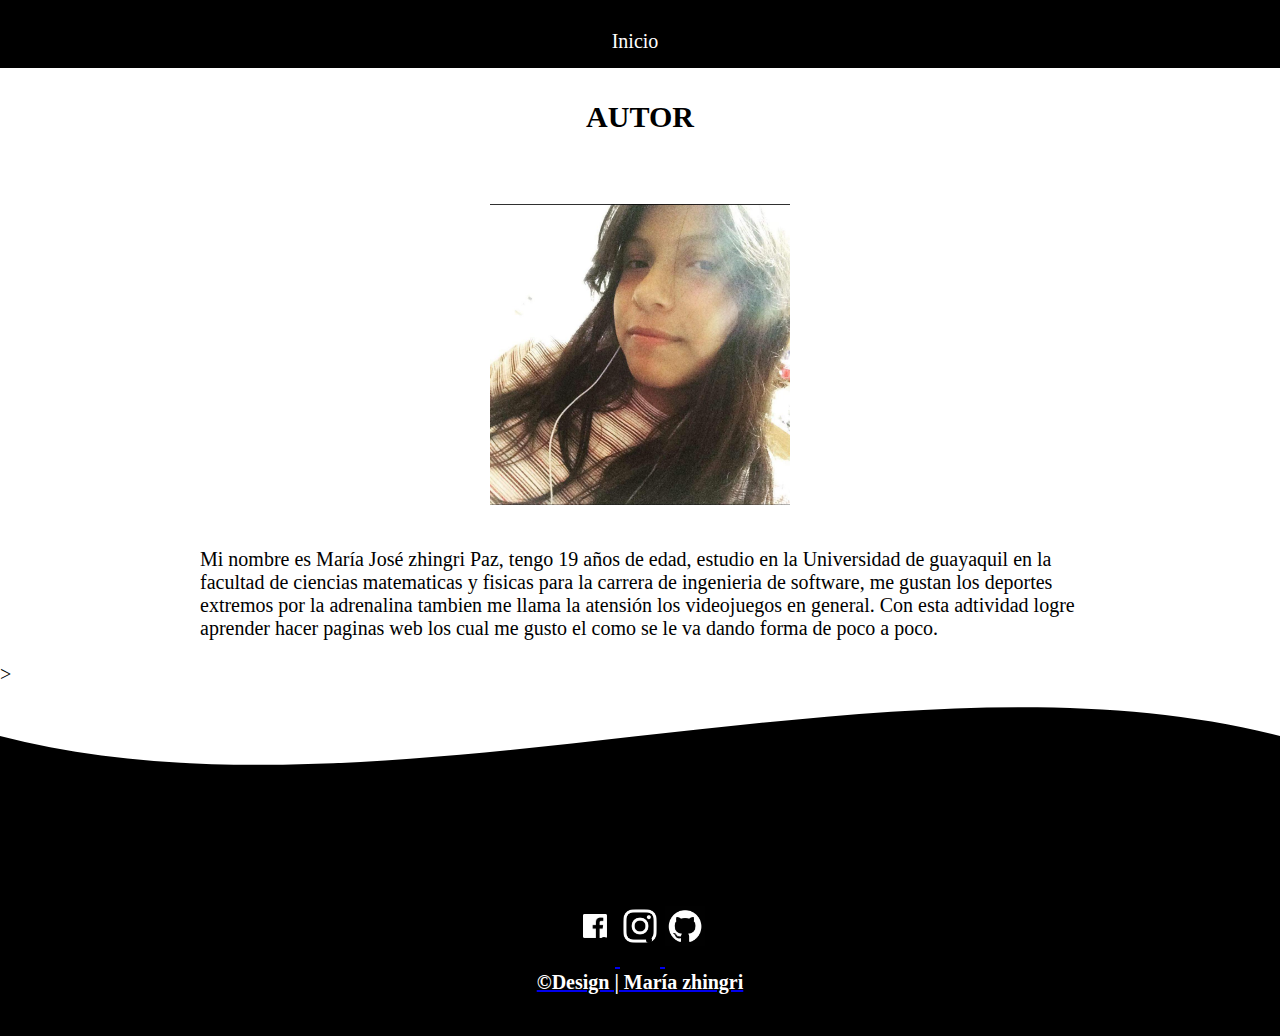
<file: paginas/autor.html>
<!DOCTYPE html>
<html lang="es">

    <head>
        <meta charset="utf-8"/>
        <title>AUTOR</title>
        <meta name="description" content="introduccion a la ingenieria " />
        <meta name="author" content="maria zhingri"/>
        <link rel="stylesheet" href="../assets/autor.css">
        <link rel="icon" href="../img/gatot.ico">
    </head>

    <body>
            <header class="cabecera">
              <div class="menu">
                <nav class="navegacion">
                  <ul>
                    <li><a href="../index.html" target="#">Inicio</a></li>
                  </ul>
                </nav>
              </div> 
            </header>

            <seccion class="contenedor">
              <h1>AUTOR</h1>
              <img src="../img/yo.jpeg">
              <br><p>Mi nombre es María José zhingri Paz, tengo 19 años de edad, estudio en la Universidad de guayaquil en la facultad de 
                ciencias matematicas y fisicas para la carrera de ingenieria de software, me gustan los deportes extremos por la adrenalina
                tambien me llama la atensión los videojuegos en general. Con esta adtividad logre aprender hacer paginas web los cual
                me gusto el como se le va dando forma de poco a poco.
              </p></br>
            </seccion>>

                    <div class ="wave" style="height: 150px; overflow: hidden;" ><svg viewBox="0 0 500 150" preserveAspectRatio="none" 
                      style="height: 100%; width: 100%;"><path d="M0.00,49.98 C149.99,150.00 349.20,-49.98 500.00,49.98 L500.00,150.00 L0.00,150.00 Z" 
                      style="stroke: none; fill: black;"></path></svg></div>
                  </div>
                  <footer class="pie">
                      <nav class="redes-sociales">
                        <ul>
                          <figure>
                            <li><a href="https://www.facebook.com/maru.zhingri" target="#"><img src="../img/faceook.png">
                          </figure>
                          <figure>
                            <li><a href="https://www.facebook.com/maru.zhingri" target="#"><img src="../img/insta.png">
                          </figure>
                          <figure>
                            <li><a href="https://github.com/mariazhingri" target="#"><img src="../img/github.jpg">
                          </figure>
                        </ul>
                      </nav> 
                <div class ="contenerdor-pie">
                    <h2 class= "titulo-final">&copy;Design | María zhingri</h2>
                </div>    
              </footer>
    </body>
</html>
</file>
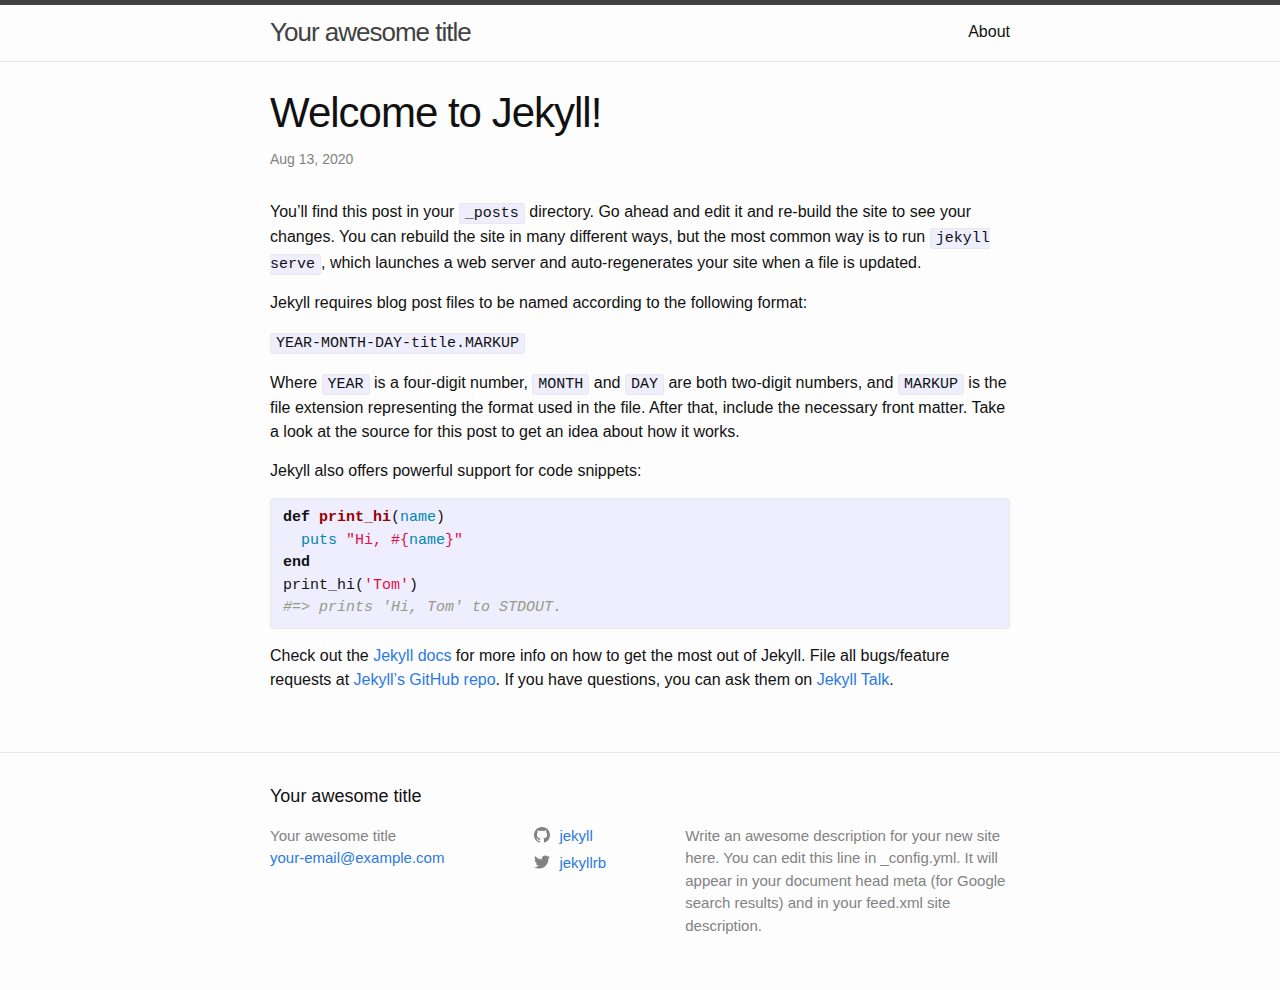
<file: jekyll/update/2020/08/13/welcome-to-jekyll.html>
<!DOCTYPE html>
<html lang="en"><head>
  <meta charset="utf-8">
  <meta http-equiv="X-UA-Compatible" content="IE=edge">
  <meta name="viewport" content="width=device-width, initial-scale=1"><!-- Begin Jekyll SEO tag v2.6.1 -->
<title>Welcome to Jekyll! | Your awesome title</title>
<meta name="generator" content="Jekyll v4.1.1" />
<meta property="og:title" content="Welcome to Jekyll!" />
<meta property="og:locale" content="en_US" />
<meta name="description" content="You’ll find this post in your _posts directory. Go ahead and edit it and re-build the site to see your changes. You can rebuild the site in many different ways, but the most common way is to run jekyll serve, which launches a web server and auto-regenerates your site when a file is updated." />
<meta property="og:description" content="You’ll find this post in your _posts directory. Go ahead and edit it and re-build the site to see your changes. You can rebuild the site in many different ways, but the most common way is to run jekyll serve, which launches a web server and auto-regenerates your site when a file is updated." />
<link rel="canonical" href="http://localhost:4000/jekyll/update/2020/08/13/welcome-to-jekyll.html" />
<meta property="og:url" content="http://localhost:4000/jekyll/update/2020/08/13/welcome-to-jekyll.html" />
<meta property="og:site_name" content="Your awesome title" />
<meta property="og:type" content="article" />
<meta property="article:published_time" content="2020-08-13T18:09:50-05:00" />
<script type="application/ld+json">
{"@type":"BlogPosting","url":"http://localhost:4000/jekyll/update/2020/08/13/welcome-to-jekyll.html","headline":"Welcome to Jekyll!","dateModified":"2020-08-13T18:09:50-05:00","datePublished":"2020-08-13T18:09:50-05:00","description":"You’ll find this post in your _posts directory. Go ahead and edit it and re-build the site to see your changes. You can rebuild the site in many different ways, but the most common way is to run jekyll serve, which launches a web server and auto-regenerates your site when a file is updated.","mainEntityOfPage":{"@type":"WebPage","@id":"http://localhost:4000/jekyll/update/2020/08/13/welcome-to-jekyll.html"},"@context":"https://schema.org"}</script>
<!-- End Jekyll SEO tag -->
<link rel="stylesheet" href="/assets/main.css"><link type="application/atom+xml" rel="alternate" href="http://localhost:4000/feed.xml" title="Your awesome title" /></head>
<body><header class="site-header" role="banner">

  <div class="wrapper"><a class="site-title" rel="author" href="/">Your awesome title</a><nav class="site-nav">
        <input type="checkbox" id="nav-trigger" class="nav-trigger" />
        <label for="nav-trigger">
          <span class="menu-icon">
            <svg viewBox="0 0 18 15" width="18px" height="15px">
              <path d="M18,1.484c0,0.82-0.665,1.484-1.484,1.484H1.484C0.665,2.969,0,2.304,0,1.484l0,0C0,0.665,0.665,0,1.484,0 h15.032C17.335,0,18,0.665,18,1.484L18,1.484z M18,7.516C18,8.335,17.335,9,16.516,9H1.484C0.665,9,0,8.335,0,7.516l0,0 c0-0.82,0.665-1.484,1.484-1.484h15.032C17.335,6.031,18,6.696,18,7.516L18,7.516z M18,13.516C18,14.335,17.335,15,16.516,15H1.484 C0.665,15,0,14.335,0,13.516l0,0c0-0.82,0.665-1.483,1.484-1.483h15.032C17.335,12.031,18,12.695,18,13.516L18,13.516z"/>
            </svg>
          </span>
        </label>

        <div class="trigger"><a class="page-link" href="/about/">About</a></div>
      </nav></div>
</header>
<main class="page-content" aria-label="Content">
      <div class="wrapper">
        <article class="post h-entry" itemscope itemtype="http://schema.org/BlogPosting">

  <header class="post-header">
    <h1 class="post-title p-name" itemprop="name headline">Welcome to Jekyll!</h1>
    <p class="post-meta">
      <time class="dt-published" datetime="2020-08-13T18:09:50-05:00" itemprop="datePublished">Aug 13, 2020
      </time></p>
  </header>

  <div class="post-content e-content" itemprop="articleBody">
    <p>You’ll find this post in your <code class="language-plaintext highlighter-rouge">_posts</code> directory. Go ahead and edit it and re-build the site to see your changes. You can rebuild the site in many different ways, but the most common way is to run <code class="language-plaintext highlighter-rouge">jekyll serve</code>, which launches a web server and auto-regenerates your site when a file is updated.</p>

<p>Jekyll requires blog post files to be named according to the following format:</p>

<p><code class="language-plaintext highlighter-rouge">YEAR-MONTH-DAY-title.MARKUP</code></p>

<p>Where <code class="language-plaintext highlighter-rouge">YEAR</code> is a four-digit number, <code class="language-plaintext highlighter-rouge">MONTH</code> and <code class="language-plaintext highlighter-rouge">DAY</code> are both two-digit numbers, and <code class="language-plaintext highlighter-rouge">MARKUP</code> is the file extension representing the format used in the file. After that, include the necessary front matter. Take a look at the source for this post to get an idea about how it works.</p>

<p>Jekyll also offers powerful support for code snippets:</p>

<figure class="highlight"><pre><code class="language-ruby" data-lang="ruby"><span class="k">def</span> <span class="nf">print_hi</span><span class="p">(</span><span class="nb">name</span><span class="p">)</span>
  <span class="nb">puts</span> <span class="s2">"Hi, </span><span class="si">#{</span><span class="nb">name</span><span class="si">}</span><span class="s2">"</span>
<span class="k">end</span>
<span class="n">print_hi</span><span class="p">(</span><span class="s1">'Tom'</span><span class="p">)</span>
<span class="c1">#=&gt; prints 'Hi, Tom' to STDOUT.</span></code></pre></figure>

<p>Check out the <a href="https://jekyllrb.com/docs/home">Jekyll docs</a> for more info on how to get the most out of Jekyll. File all bugs/feature requests at <a href="https://github.com/jekyll/jekyll">Jekyll’s GitHub repo</a>. If you have questions, you can ask them on <a href="https://talk.jekyllrb.com/">Jekyll Talk</a>.</p>


  </div><a class="u-url" href="/jekyll/update/2020/08/13/welcome-to-jekyll.html" hidden></a>
</article>

      </div>
    </main><footer class="site-footer h-card">
  <data class="u-url" href="/"></data>

  <div class="wrapper">

    <h2 class="footer-heading">Your awesome title</h2>

    <div class="footer-col-wrapper">
      <div class="footer-col footer-col-1">
        <ul class="contact-list">
          <li class="p-name">Your awesome title</li><li><a class="u-email" href="mailto:your-email@example.com">your-email@example.com</a></li></ul>
      </div>

      <div class="footer-col footer-col-2"><ul class="social-media-list"><li><a href="https://github.com/jekyll"><svg class="svg-icon"><use xlink:href="/assets/minima-social-icons.svg#github"></use></svg> <span class="username">jekyll</span></a></li><li><a href="https://www.twitter.com/jekyllrb"><svg class="svg-icon"><use xlink:href="/assets/minima-social-icons.svg#twitter"></use></svg> <span class="username">jekyllrb</span></a></li></ul>
</div>

      <div class="footer-col footer-col-3">
        <p>Write an awesome description for your new site here. You can edit this line in _config.yml. It will appear in your document head meta (for Google search results) and in your feed.xml site description.</p>
      </div>
    </div>

  </div>

</footer>
</body>

</html>
</file>
<file: assets/estilo.css>
*{
    margin: 0;
    padding: 0;
    box-sizing: border-box;
}   

body{
    font-family: 'Prata', serif;
    font-size: 20px;
}
.titulo{
    color: #008080;
    font-size: 30px;
    text-align: center;
    padding: 50px 0 0 0 ;
}

header{
    width: 100%;
    height: 600px;
      
    /* fallback for old browsers */
    background: -webkit-linear-gradient(to right, hsla(192, 28%, 21%, 0.671), hsla(0, 19%, 88%, 0.664)), url(../img/ingenieria.jpg);
    background: linear-gradient(to right, hsla(192, 28%, 21%, 0.671), hsla(0, 19%, 88%, 0.664)), url(../img/ingenieria.jpg); 
    /* W3C, IE 10+/ Edge, Firefox 16+, Chrome 26+, Opera 12+, Safari 7+ */  
    background-size: cover;
    background-attachment: fixed;
}
.texto-cabecera{
    display: flex;
    height: 430px;
    width: 100%;
    align-items: center;
    justify-content: center;
    flex-direction: column;
    text-align: center;
}
.texto-cabecera h1{
    font-size: 50px;
}
.texto-cabecera h2{
    font-size: 30px;
}

/*barra de menu*/
.navegacion ul {
    margin: 0;
    padding: 30px 0 0px 0;
    list-style: none;
    text-align: center;
}
.navegacion ul li{
    display: inline-block;
}
.navegacion ul li a{
    color: black;
    
    text-decoration: none;
    margin-right: 10px;
    display: block;
    text-align: center;
}   
.navegacion ul li a:hover{
    background: #b1b1b1;
}

/*Introduccion de la pagina*/
.contenedor p{
    text-align: justify;
    padding: 0px 100px 0px 100px ;
}
.contenedor a{
    display: list-item;
}

/*¿que es ingeneria de software?*/
.contenedor-que-es{
    
    justify-content: space-evenly;
}
.imagen-que-es{
    width: 48%;
    
}
.contenedor-que-es .contenedor-texto{
    width: 48%;
    float: right;
    text-align: justify;
    padding: 150px 100px 0 0;
    
}
.contenedor-texto p{
    margin-bottom: 15px;
    background: #81b27f;
    
    box-shadow: 0 0 6px rgba(0, 0, 0, 0.6);
    border-radius: 5px;
}

/*Objetivos*/
.contenedor-objetivos p{
    text-align: justify;
    padding: 15px 100px 60px 100px ;
}.contenedor-objetivos a{
    display: list-item;
}

/*Indice*/
.navegacion-indice ul {
    margin: 0;
    padding: 0px 100px 30px 100px ;
    list-style: none;
    text-align: center;
}
.indice h2{
    padding: 0px 100px 0px 150px ;
}
.navegacion-indice ul li a{
    color: black;
    text-decoration: none;
    margin-right: 10px;
    display: block;
    text-align: left;
    transition: all 0.4s linear;
}   
.navegacion-indice ul li a:hover{
    text-decoration: underline;
}  

/*footer*/

.pie{
    clear: both;
    padding: 60px 0 30 0;
    background: #000000;
    text-align: center;
    color:#008080;
    margin: auto;
    overflow: hidden;
}
</file>
<file: assets/estilo1.1.css>
*{
    margin: 0;
    padding: 0;
    box-sizing: border-box;
}   

body{
    font-family: 'Prata', serif;
    font-size: 20px;
}
.titulo{
    color: #008080;
    font-size: 30px;
    text-align: center;
    margin-bottom: 60px;
    padding: 100px 0 0 0 ;
}
h2{
    color:#5fb49c;
    font-size: 25px;
    padding: 0px 200px 0px 200px;

}
h3{
    text-align: center;

}
p{
    margin-bottom: 1.6px;
    text-align: justify;
    padding: 0px 100px 0px 100px;
}

/*menu de inicio*/
header{
    background: #000000;
    position: fixed;
    padding: 0 0 15px 0;
    width: 100%;
}
.navegacion ul {
    margin: 0;
    padding:30px 0 0;
    list-style: none;
    text-align: center;
}
.navegacion ul li{
    display: inline-block;
}
.navegacion ul li a{
    color: white;
    text-decoration: none;
    margin-right: 10px;
    display: block;
    text-align: center;
    transition: all 0.4s linear;
}   
.navegacion ul li a:hover{
    background: #333333;
}

/*Cuerpo de la pagina*/
.contenedor-texto{
    padding: 50px 100px 0px 100px ;
    text-align: justify;
}
.contenedor-texto a{
    display: list-item;
    padding: 0px 100px 0px 100px ;
    margin-bottom: 1.6px;
}      
.contenedor-texto1{
    padding: 0px 100px 0px 100px ;
    text-align: justify;
}
.contenedor-texto1 a{
    padding: 0px 100px 0px 100px ;
    display: list-item;
    margin-bottom: 1.6px;
} 
.contenedor-texto2{
    padding: 0px 100px 0px 100px;
     text-align: justify;
}
.contenedor-texto2 a{
    padding: 0px 100px 0px 100px ;
    display: list-item;
    margin-bottom: 1.6px;
} 
.contenedor-texto3{
    padding: 0px 100px 0px 100px;
    text-align: justify;
}
.contenedor-texto3 a{
    padding: 0px 100px 0px 100px ;
    display: list-item;
    margin-bottom: 1.6px;
} 


.mover {
    color: black;
    text-align: center;
}
.mover ul a{
    color: black;
    text-decoration: none;
    transition: all 0.4s linear;
}   
.mover ul li a:hover{
    text-decoration: underline;
}  
/*footer*/
footer{
    background: #000000;
    height: 200px;
    text-align: center;
}
.pie h2{
    color: white;
    font-size: 20px;

}

footer img{
    width: 40px;
    margin: 20px auto;
    
}

figure{

    display: inline-block;
    text-align: center;
   
}
</file>
<file: assets/estilo1.2.css>
*{
    margin: 0;
    padding: 0;
    box-sizing: border-box;
}   

body{
    font-family: 'Prata', serif;
    font-size: 20px;

}
.titulo{
    color: #008080;
    font-size: 30px;
    text-align: center;
    margin-bottom: 60px;
    padding: 100px 0 0 0 ;
}
h2{
    color:#5fb49c;
    font-size: 25px;
    padding: 0px 200px 0px 200px;

}
h3{
    text-align: center;

}
p{
    margin-bottom: 1.6px;
    text-align: justify;
    padding: 0px 100px 0px 100px;
}

/*menu de inicio*/
header{
    background: #000000;
    position: fixed;
    padding: 0 0 15px 0;
    width: 100%;
}
.navegacion ul {
    margin: 0;
    padding:30px 0 0;
    list-style: none;
    text-align: center;
}
.navegacion ul li{
    display: inline-block;
}
.navegacion ul li a{
    color: white;
    text-decoration: none;
    margin-right: 10px;
    display: block;
    text-align: center;
    transition: all 0.4s linear;
}   
.navegacion ul li a:hover{
    background: #333333;
}

/*Cuerpo de la pagina*/
.contenedor-texto{
    padding: 0px 100px 0px 100px ;
    text-align: justify;
}
.contenedor-texto a{
    display: list-item;
    padding: 0px 50px 0px 50px ;
    margin-bottom: 1.6px;
}      
.contenedor-texto1{
    padding: 0px 100px 0px 100px ;
    text-align: justify;
}
.contenedor-texto1 a{
    padding: 0px 50px 0px 50px ;
    display: list-item;
    margin-bottom: 1.6px;
} 
.contenedor-texto2{
    padding: 0px 100px 0px 100px;
     text-align: justify;
}
.contenedor-texto2 a{
    padding: 0px 50px 0px 50px ;
    display: list-item;
    margin-bottom: 1.6px;
} 
.contenedor-texto3{
    padding: 0px 50px 0px 50px ;
    text-align: justify;
}
.contenedor-texto3 a{
    padding: 0px 50px 0px 50px ;
    display: list-item;
    margin-bottom: 1.6px;
} 
.contenedor-texto4{
    padding: 0px 100px 60px 100px ;
    text-align: justify;
}
.contenedor-texto4 a{
    padding: 0px 50px 0px 50px ;
    display: list-item;
    margin-bottom: 1.6px;
} 
.contenedor-texto5{
    padding: 0px 100px 60px 100px ;
    text-align: justify;
}
.contenedor-texto5 a{
    padding: 0px 50px 0px 50px ;
    display: list-item;
    margin-bottom: 1.6px;
} 

.mover {
    color: black;
    text-align: center;
}
.mover ul a{
    color: black;
    text-decoration: none;
    transition: all 0.4s linear;
}   
.mover ul li a:hover{
    text-decoration: underline;
}  
/*footer*/
footer{
    background: #000000;
    height: 200px;
    text-align: center;
}
.pie h2{
    color: white;
    font-size: 20px;

}

footer img{
    width: 40px;
    margin: 20px auto;
    
}

figure{

    display: inline-block;
    text-align: center;
   
}
</file>
<file: assets/estilo1.3.css>
*{
    margin: 0;
    padding: 0;
    box-sizing: border-box;
}   

body{
    font-family: 'Prata', serif;
    font-size: 20px;
}
.titulo{
    color: #008080;
    font-size: 30px;
    text-align: center;
    margin-bottom: 60px;
    padding: 100px 0 0 0 ;
}
h2{
    color:#5fb49c;
    font-size: 25px;
    padding: 0px 200px 0px 200px;

}
h3{
    text-align: center;

}
p{
    margin-bottom: 1.6px;
    text-align: justify;
    padding: 0px 100px 0px 100px;
}

/*menu de inicio*/
header{
    background: #000000;
    position: fixed;
    padding: 0 0 15px 0;
    width: 100%;
}
.navegacion ul {
    margin: 0;
    padding:30px 0 0;
    list-style: none;
    text-align: center;
}
.navegacion ul li{
    display: inline-block;
}
.navegacion ul li a{
    color: white;
    text-decoration: none;
    margin-right: 10px;
    display: block;
    text-align: center;
    transition: all 0.4s linear;
}   
.navegacion ul li a:hover{
    background: #333333;
}

/*Cuerpo de la pagina*/
.contenedor-texto{
    padding: 0px 100px 0px 100px ;
    text-align: justify;
}
.contenedor a{
    display: list-item;
    padding: 0px 50px 0px 50px ;
    margin-bottom: 1.6px;
}      
.contenedor-texto1{
    padding: 0px 100px 0px 100px ;
    text-align: justify;
}
.contenedor-texto1 a{
    padding: 0px 50px 0px 50px ;
    display: list-item;
    margin-bottom: 1.6px;
} 
.contenedor-texto2{
    padding: 0px 100px 60px 100px;
    text-align: justify;
}
.contenedor-texto2 a{
    padding: 0px 50px 0px 50px ;
    display: list-item;
    margin-bottom: 1.6px;
} 


.mover {
    color: black;
    text-align: center;
}
.mover ul a{
    color: black;
    text-decoration: none;
    transition: all 0.4s linear;
}   
.mover ul li a:hover{
    text-decoration: underline;
}  
/*footer*/
footer{
    background: #000000;
    height: 200px;
    text-align: center;
}
.pie h2{
    color: white;
    font-size: 20px;

}

footer img{
    width: 40px;
    margin: 20px auto;
    
}

figure{

    display: inline-block;
    text-align: center;
   
}
</file>
<file: assets/estilo2.1.css>
*{
    margin: 0;
    padding: 0;
    box-sizing: border-box;
}   

body{
    font-family: 'Prata', serif;
    font-size: 20px;
}
.titulo{
    color: #008080;
    font-size: 30px;
    text-align: center;
    margin-bottom: 60px;
    padding: 100px 0 0 0 ;
}
h2{
    color:#5fb49c;
    font-size: 25px;
    padding: 0px 200px 0px 200px;

}
h3{
    text-align: center;

}
p{
    margin-bottom: 1.6px;
    text-align: justify;
    padding: 0px 100px 0px 100px;
}

/*menu de inicio*/
header{
    background: #000000;
    position: fixed;
    padding: 0 0 15px 0;
    width: 100%;
}
.navegacion ul {
    margin: 0;
    padding:30px 0 0;
    list-style: none;
    text-align: center;
}
.navegacion ul li{
    display: inline-block;
}
.navegacion ul li a{
    color: white;
    text-decoration: none;
    margin-right: 10px;
    display: block;
    text-align: center;
    transition: all 0.4s linear;
}   
.navegacion ul li a:hover{
    background: #333333;
}

/*Cuerpo de la pagina*/
.contenedor-texto{
    padding: 0px 100px 0px 100px ;
    text-align: justify;
}
.contenedor a{
    display: list-item;
    padding: 0px 50px 0px 50px ;
    margin-bottom: 1.6px;
}      
.contenedor-texto1{
    padding: 0px 100px 60px 100px ;
    text-align: justify;
}
.contenedor-texto1 a{
    padding: 0px 50px 0px 50px ;
    display: list-item;
    margin-bottom: 1.6px;
} 


/*footer*/

.mover {
    color: black;
    text-align: center;
}
.mover ul a{
    color: black;
    text-decoration: none;
    transition: all 0.4s linear;
}   
.mover ul li a:hover{
    text-decoration: underline;
}  
/*footer*/
footer{
    background: #000000;
    height: 200px;
    text-align: center;
}
.pie h2{
    color: white;
    font-size: 20px;

}

footer img{
    width: 40px;
    margin: 20px auto;
    
}

figure{

    display: inline-block;
    text-align: center;
   
}
</file>
<file: assets/estilo2.2.css>
*{
    margin: 0;
    padding: 0;
    box-sizing: border-box;
}   

body{
    font-family: 'Prata', serif;
    font-size: 20px;
}
.titulo{
    color: #008080;
    font-size: 30px;
    text-align: center;
    margin-bottom: 60px;
    padding: 100px 0 0 0 ;
}
h2{
    color:#5fb49c;
    font-size: 25px;
    padding: 0px 150px 0px 150px;

}
h3{
    text-align: center;

}
p{
    margin-bottom: 1.6px;
    text-align: justify;
    padding: 0px 100px 0px 100px;
}

/*menu de inicio*/
header{
    background: #000000;
    position: fixed;
    padding: 0 0 15px 0 ;
    width: 100%;
}
.navegacion ul {
    margin: 0;
    padding:30px 0 0;
    list-style: none;
    text-align: center;
}
.navegacion ul li{
    display: inline-block;
}
.navegacion ul li a{
    color: white;
    text-decoration: none;
    margin-right: 10px;
    display: block;
    text-align: center;
    transition: all 0.4s linear;
}   
.navegacion ul li a:hover{
    background: #333333;
}

/*Cuerpo de la pagina*/
.contenedor-texto{
    padding: 0px 100px 0px 100px ;
    text-align: justify;
}
.contenedor a{
    display: list-item;
    padding: 0px 50px 0px 50px ;
    margin-bottom: 1.6px;
}      
.contenedor-texto1{
    padding: 0px 100px 60px 100px ;
    text-align: justify;
}
.contenedor-texto1 a{
    padding: 0px 50px 0px 50px ;
    display: list-item;
    margin-bottom: 1.6px;
} 


.mover {
    color: black;
    text-align: center;
}
.mover ul a{
    color: black;
    text-decoration: none;
    transition: all 0.4s linear;
}   
.mover ul li a:hover{
    text-decoration: underline;
}  
/*footer*/
footer{
    background: #000000;
    height: 200px;
    text-align: center;
}
.pie h2{
    color: white;
    font-size: 20px;

}

footer img{
    width: 40px;
    margin: 20px auto;
    
}

figure{

    display: inline-block;
    text-align: center;
   
}
</file>
<file: assets/estilo2.3.css>
*{
    margin: 0;
    padding: 0;
    box-sizing: border-box;
}   

body{
    font-family: 'Prata', serif;
    font-size: 20px;
}
.titulo{
    color: #008080;
    font-size: 30px;
    text-align: center;
    margin-bottom: 60px;
    padding: 100px 0 0 0 ;
}
h2{
    color:#5fb49c;
    font-size: 25px;
    padding: 0px 150px 0px 150px;

}
h3{
    text-align: center;

}
p{
    margin-bottom: 1.6px;
    text-align: justify;
    padding: 0px 100px 0px 100px;
}

/*menu de inicio*/
header{
    background: #000000;
    position: fixed;
    padding: 0 0 15px 0;
    width: 100%;
}
.navegacion ul {
    margin: 0;
    padding:30px 0 0;
    list-style: none;
    text-align: center;
}
.navegacion ul li{
    display: inline-block;
}
.navegacion ul li a{
    color: white;
    text-decoration: none;
    margin-right: 10px;
    display: block;
    text-align: center;
    transition: all 0.4s linear;
}   
.navegacion ul li a:hover{
    background: #333333;
}

/*Cuerpo de la pagina*/
.contenedor-texto{
    padding: 0px 100px 0px 100px ;
    text-align: justify;
}
.contenedor a{
    display: list-item;
    padding: 0px 50px 0px 50px ;
    margin-bottom: 1.6px;
}      
.contenedor-texto1{
    padding: 0px 100px 60px 100px ;
    text-align: justify;
}
.contenedor-texto1 a{
    padding: 0px 50px 0px 50px ;
    display: list-item;
    margin-bottom: 1.6px;
}
.contenedor-texto2{
    padding: 0px 100px 60px 100px ;
    text-align: justify;
}
.contenedor-texto2 a{
    padding: 0px 50px 0px 50px ;
    display: list-item;
    margin-bottom: 1.6px;
} 
 
img{
    width: 300px;
    display: block;
    margin:  20px auto;
}


.mover {
    color: black;
    text-align: center;
}
.mover ul a{
    color: black;
    text-decoration: none;
    transition: all 0.4s linear;
}   
.mover ul li a:hover{
    text-decoration: underline;
}  
/*footer*/
footer{
    background: #000000;
    height: 200px;
    text-align: center;
}
.pie h2{
    color: white;
    font-size: 20px;

}

footer img{
    width: 40px;
    margin: 20px auto;
    
}

figure{

    display: inline-block;
    text-align: center;
   
}
</file>
<file: assets/autor.css>
*{
    margin: 0;
    padding: 0;
    box-sizing: border-box;
}   

body{
    font-family: 'Prata', serif;
    font-size: 20px;
}
h1{
    text-align: center;
    font-size: 30px;
    padding: 100px 0 0 0;
}
img{
    width: 300px;
    display: block;
    margin:  20px auto;
    padding: 50px 0 0 0;
}
p{
    padding: 0 200px 0 200px;
}


/*menu de inicio*/
header{
    background: #000000;
    position: fixed;
    padding: 0 0 15px 0;
    width: 100%;
}
.navegacion ul {
    margin: 0;
    padding:30px 0 0;
    list-style: none;
    text-align: center;
}
.navegacion ul li{
    display: inline-block;
}
.navegacion ul li a{
    color: white;
    text-decoration: none;
    margin-right: 10px;
    display: block;
    text-align: center;
    transition: all 0.4s linear;
}   
.navegacion ul li a:hover{
    background: #333333;
}

.mover {
    color: black;
    text-align: center;
}
.mover ul a{
    color: black;
    text-decoration: none;
    transition: all 0.4s linear;
}   
.mover ul li a:hover{
    text-decoration: underline;
}  
/*footer*/
footer{
    background: #000000;
    height: 200px;
    text-align: center;
}
.pie h2{
    color: white;
    font-size: 20px;

}

footer img{
    width: 40px;
    margin: 20px auto;
    
}

figure{

    display: inline-block;
    text-align: center;
   
}
</file>
<file: assets/main.css>
/** Reset some basic elements */
body, h1, h2, h3, h4, h5, h6, p, blockquote, pre, hr, dl, dd, ol, ul, figure { margin: 0; padding: 0; }

/** Basic styling */
body { font: 400 16px/1.5 -apple-system, BlinkMacSystemFont, "Segoe UI", Roboto, Helvetica, Arial, sans-serif, "Apple Color Emoji", "Segoe UI Emoji", "Segoe UI Symbol"; color: #111; background-color: #fdfdfd; -webkit-text-size-adjust: 100%; -webkit-font-feature-settings: "kern" 1; -moz-font-feature-settings: "kern" 1; -o-font-feature-settings: "kern" 1; font-feature-settings: "kern" 1; font-kerning: normal; display: flex; min-height: 100vh; flex-direction: column; }

/** Set `margin-bottom` to maintain vertical rhythm */
h1, h2, h3, h4, h5, h6, p, blockquote, pre, ul, ol, dl, figure, .highlight { margin-bottom: 15px; }

/** `main` element */
main { display: block; /* Default value of `display` of `main` element is 'inline' in IE 11. */ }

/** Images */
img { max-width: 100%; vertical-align: middle; }

/** Figures */
figure > img { display: block; }

figcaption { font-size: 14px; }

/** Lists */
ul, ol { margin-left: 30px; }

li > ul, li > ol { margin-bottom: 0; }

/** Headings */
h1, h2, h3, h4, h5, h6 { font-weight: 400; }

/** Links */
a { color: #2a7ae2; text-decoration: none; }

a:visited { color: #1756a9; }

a:hover { color: #111; text-decoration: underline; }

.social-media-list a:hover { text-decoration: none; }

.social-media-list a:hover .username { text-decoration: underline; }

/** Blockquotes */
blockquote { color: #828282; border-left: 4px solid #e8e8e8; padding-left: 15px; font-size: 18px; letter-spacing: -1px; font-style: italic; }

blockquote > :last-child { margin-bottom: 0; }

/** Code formatting */
pre, code { font-size: 15px; border: 1px solid #e8e8e8; border-radius: 3px; background-color: #eef; }

code { padding: 1px 5px; }

pre { padding: 8px 12px; overflow-x: auto; }

pre > code { border: 0; padding-right: 0; padding-left: 0; }

/** Wrapper */
.wrapper { max-width: -webkit-calc(800px - (30px * 2)); max-width: calc(800px - (30px * 2)); margin-right: auto; margin-left: auto; padding-right: 30px; padding-left: 30px; }

@media screen and (max-width: 800px) { .wrapper { max-width: -webkit-calc(800px - (30px)); max-width: calc(800px - (30px)); padding-right: 15px; padding-left: 15px; } }

/** Clearfix */
.footer-col-wrapper:after, .wrapper:after { content: ""; display: table; clear: both; }

/** Icons */
.svg-icon { width: 16px; height: 16px; display: inline-block; fill: #828282; padding-right: 5px; vertical-align: text-top; }

.social-media-list li + li { padding-top: 5px; }

/** Tables */
table { margin-bottom: 30px; width: 100%; text-align: left; color: #3f3f3f; border-collapse: collapse; border: 1px solid #e8e8e8; }

table tr:nth-child(even) { background-color: #f7f7f7; }

table th, table td { padding: 10px 15px; }

table th { background-color: #f0f0f0; border: 1px solid #dedede; border-bottom-color: #c9c9c9; }

table td { border: 1px solid #e8e8e8; }

/** Site header */
.site-header { border-top: 5px solid #424242; border-bottom: 1px solid #e8e8e8; min-height: 55.95px; position: relative; }

.site-title { font-size: 26px; font-weight: 300; line-height: 54px; letter-spacing: -1px; margin-bottom: 0; float: left; }

.site-title, .site-title:visited { color: #424242; }

.site-nav { float: right; line-height: 54px; }

.site-nav .nav-trigger { display: none; }

.site-nav .menu-icon { display: none; }

.site-nav .page-link { color: #111; line-height: 1.5; }

.site-nav .page-link:not(:last-child) { margin-right: 20px; }

@media screen and (max-width: 600px) { .site-nav { position: absolute; top: 9px; right: 15px; background-color: #fdfdfd; border: 1px solid #e8e8e8; border-radius: 5px; text-align: right; } .site-nav label[for="nav-trigger"] { display: block; float: right; width: 36px; height: 36px; z-index: 2; cursor: pointer; } .site-nav .menu-icon { display: block; float: right; width: 36px; height: 26px; line-height: 0; padding-top: 10px; text-align: center; } .site-nav .menu-icon > svg { fill: #424242; } .site-nav input ~ .trigger { clear: both; display: none; } .site-nav input:checked ~ .trigger { display: block; padding-bottom: 5px; } .site-nav .page-link { display: block; padding: 5px 10px; margin-left: 20px; } .site-nav .page-link:not(:last-child) { margin-right: 0; } }

/** Site footer */
.site-footer { border-top: 1px solid #e8e8e8; padding: 30px 0; }

.footer-heading { font-size: 18px; margin-bottom: 15px; }

.contact-list, .social-media-list { list-style: none; margin-left: 0; }

.footer-col-wrapper { font-size: 15px; color: #828282; margin-left: -15px; }

.footer-col { float: left; margin-bottom: 15px; padding-left: 15px; }

.footer-col-1 { width: -webkit-calc(35% - (30px / 2)); width: calc(35% - (30px / 2)); }

.footer-col-2 { width: -webkit-calc(20% - (30px / 2)); width: calc(20% - (30px / 2)); }

.footer-col-3 { width: -webkit-calc(45% - (30px / 2)); width: calc(45% - (30px / 2)); }

@media screen and (max-width: 800px) { .footer-col-1, .footer-col-2 { width: -webkit-calc(50% - (30px / 2)); width: calc(50% - (30px / 2)); } .footer-col-3 { width: -webkit-calc(100% - (30px / 2)); width: calc(100% - (30px / 2)); } }

@media screen and (max-width: 600px) { .footer-col { float: none; width: -webkit-calc(100% - (30px / 2)); width: calc(100% - (30px / 2)); } }

/** Page content */
.page-content { padding: 30px 0; flex: 1; }

.page-heading { font-size: 32px; }

.post-list-heading { font-size: 28px; }

.post-list { margin-left: 0; list-style: none; }

.post-list > li { margin-bottom: 30px; }

.post-meta { font-size: 14px; color: #828282; }

.post-link { display: block; font-size: 24px; }

/** Posts */
.post-header { margin-bottom: 30px; }

.post-title { font-size: 42px; letter-spacing: -1px; line-height: 1; }

@media screen and (max-width: 800px) { .post-title { font-size: 36px; } }

.post-content { margin-bottom: 30px; }

.post-content h2 { font-size: 32px; }

@media screen and (max-width: 800px) { .post-content h2 { font-size: 28px; } }

.post-content h3 { font-size: 26px; }

@media screen and (max-width: 800px) { .post-content h3 { font-size: 22px; } }

.post-content h4 { font-size: 20px; }

@media screen and (max-width: 800px) { .post-content h4 { font-size: 18px; } }

/** Syntax highlighting styles */
.highlight { background: #fff; }

.highlighter-rouge .highlight { background: #eef; }

.highlight .c { color: #998; font-style: italic; }

.highlight .err { color: #a61717; background-color: #e3d2d2; }

.highlight .k { font-weight: bold; }

.highlight .o { font-weight: bold; }

.highlight .cm { color: #998; font-style: italic; }

.highlight .cp { color: #999; font-weight: bold; }

.highlight .c1 { color: #998; font-style: italic; }

.highlight .cs { color: #999; font-weight: bold; font-style: italic; }

.highlight .gd { color: #000; background-color: #fdd; }

.highlight .gd .x { color: #000; background-color: #faa; }

.highlight .ge { font-style: italic; }

.highlight .gr { color: #a00; }

.highlight .gh { color: #999; }

.highlight .gi { color: #000; background-color: #dfd; }

.highlight .gi .x { color: #000; background-color: #afa; }

.highlight .go { color: #888; }

.highlight .gp { color: #555; }

.highlight .gs { font-weight: bold; }

.highlight .gu { color: #aaa; }

.highlight .gt { color: #a00; }

.highlight .kc { font-weight: bold; }

.highlight .kd { font-weight: bold; }

.highlight .kp { font-weight: bold; }

.highlight .kr { font-weight: bold; }

.highlight .kt { color: #458; font-weight: bold; }

.highlight .m { color: #099; }

.highlight .s { color: #d14; }

.highlight .na { color: #008080; }

.highlight .nb { color: #0086B3; }

.highlight .nc { color: #458; font-weight: bold; }

.highlight .no { color: #008080; }

.highlight .ni { color: #800080; }

.highlight .ne { color: #900; font-weight: bold; }

.highlight .nf { color: #900; font-weight: bold; }

.highlight .nn { color: #555; }

.highlight .nt { color: #000080; }

.highlight .nv { color: #008080; }

.highlight .ow { font-weight: bold; }

.highlight .w { color: #bbb; }

.highlight .mf { color: #099; }

.highlight .mh { color: #099; }

.highlight .mi { color: #099; }

.highlight .mo { color: #099; }

.highlight .sb { color: #d14; }

.highlight .sc { color: #d14; }

.highlight .sd { color: #d14; }

.highlight .s2 { color: #d14; }

.highlight .se { color: #d14; }

.highlight .sh { color: #d14; }

.highlight .si { color: #d14; }

.highlight .sx { color: #d14; }

.highlight .sr { color: #009926; }

.highlight .s1 { color: #d14; }

.highlight .ss { color: #990073; }

.highlight .bp { color: #999; }

.highlight .vc { color: #008080; }

.highlight .vg { color: #008080; }

.highlight .vi { color: #008080; }

.highlight .il { color: #099; }

/*# sourceMappingURL=main.css.map */
</file>
